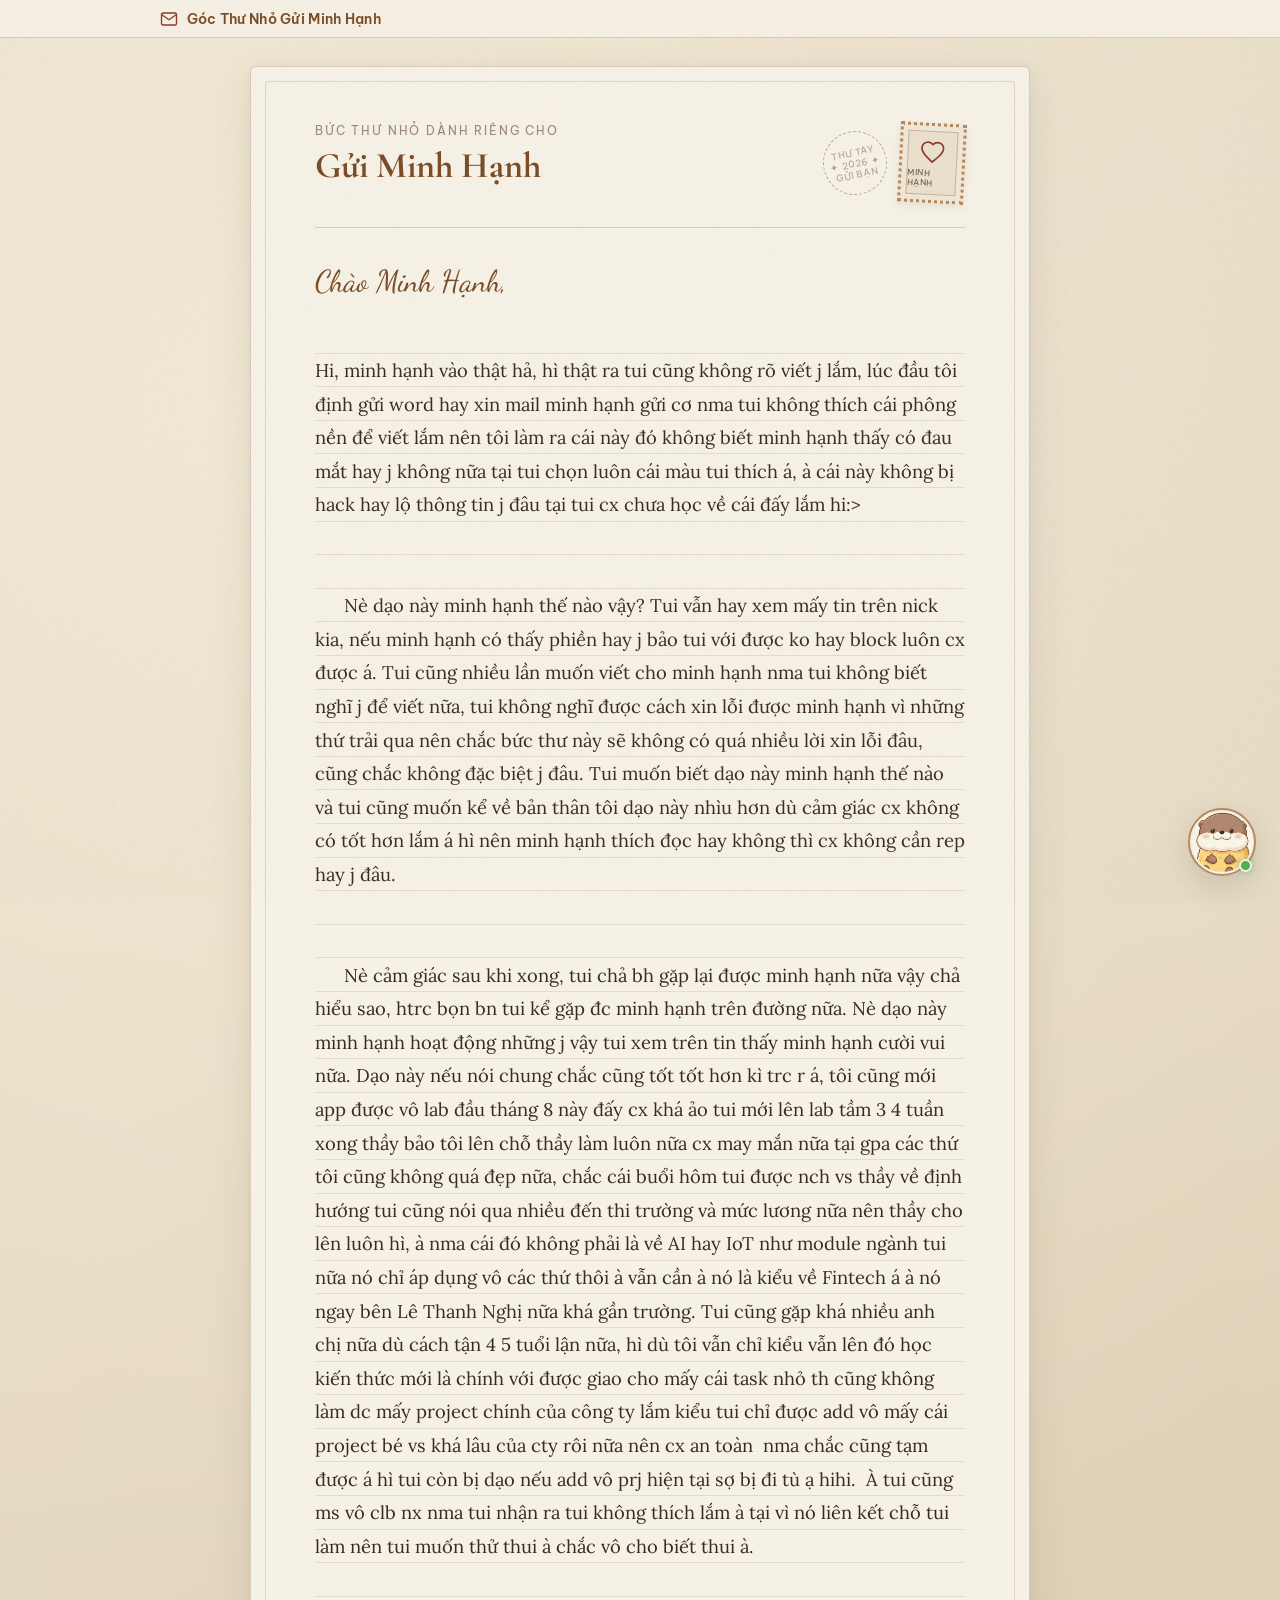
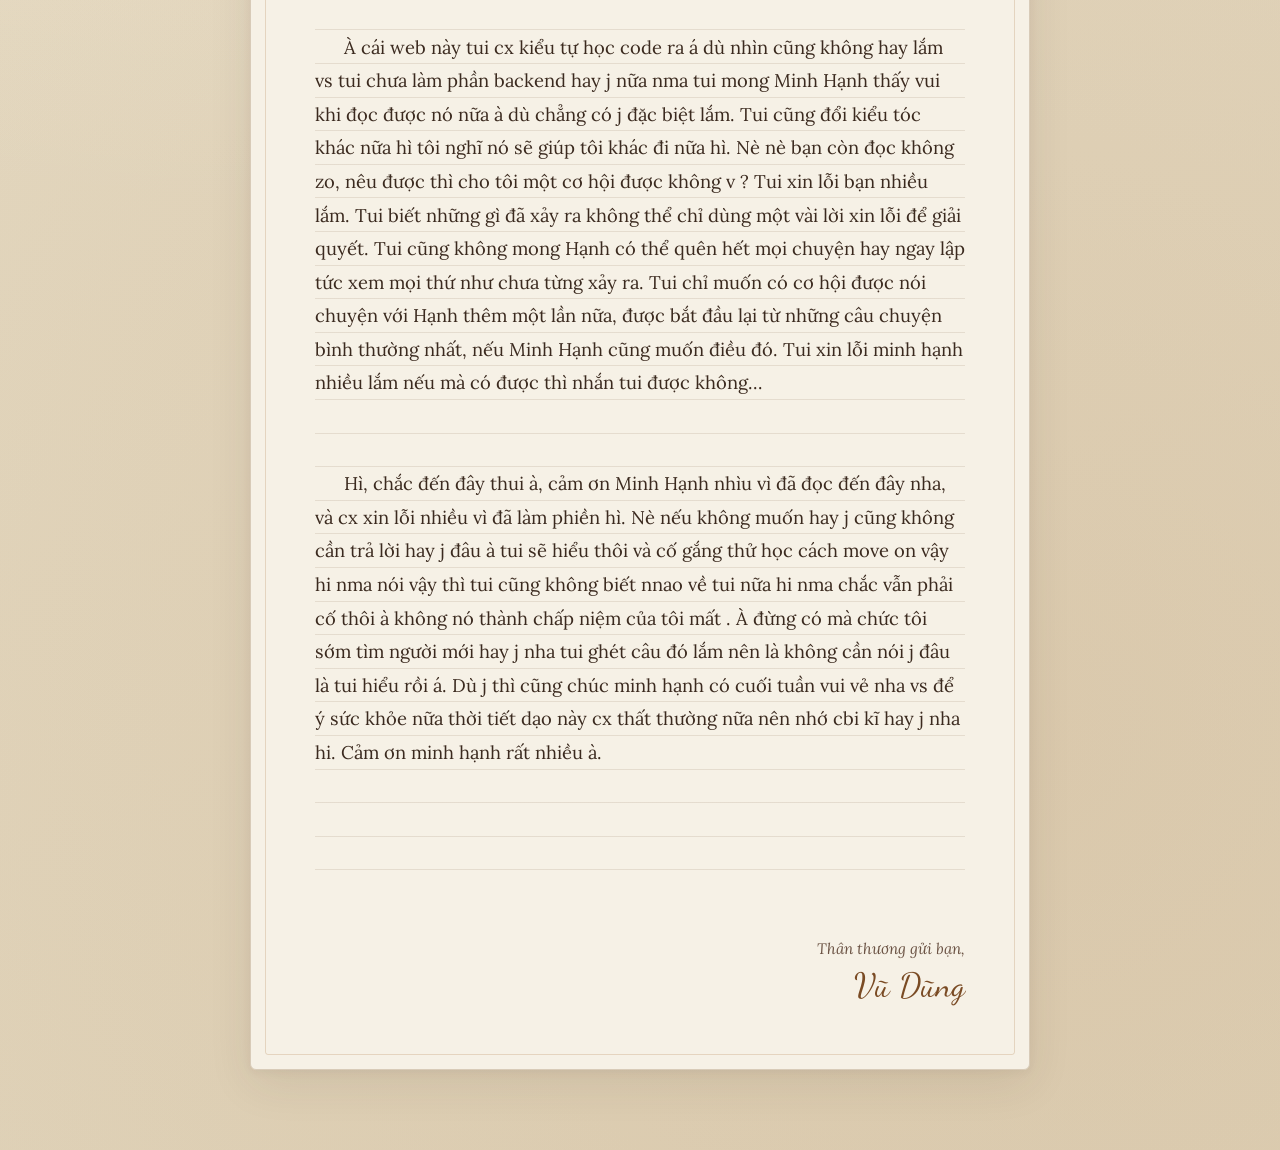
<file: index.html>
<!DOCTYPE html>
<html lang="vi">
<head>
  <meta charset="UTF-8" />
  <meta name="viewport" content="width=device-width, initial-scale=1.0" />
  <title>Thư Gửi Minh Hạnh</title>

  <!-- Google Fonts hỗ trợ đầy đủ Tiếng Việt, tối ưu cho việc đọc thư và sách -->
  <link rel="preconnect" href="https://fonts.googleapis.com">
  <link rel="preconnect" href="https://fonts.gstatic.com" crossorigin>
  <link href="https://fonts.googleapis.com/css2?family=Be+Vietnam+Pro:ital,wght@0,400;0,500;0,600;1,400&family=Cormorant+Garamond:ital,wght@0,600;0,700;1,600&family=Dancing+Script:wght@600;700&family=Lora:ital,wght@0,400;0,500;0,600;1,400&family=Merriweather:ital,wght@0,300;0,400;1,300&family=Patrick+Hand&display=swap" rel="stylesheet">

  <link rel="stylesheet" href="styles.css" />
  <style id="embeddedStyles">
/* ==========================================================================
   THƯ GỬI MINH HẠNH — Vintage Warm Sepia Reading & Letter Stationery Theme
   Bảng màu được nghiên cứu theo tiêu chuẩn Reading Mode (Kindle Sepia / Slowly)
   giúp mắt dễ chịu tối đa khi đọc và viết thư lâu.
   ========================================================================== */

:root {
  /* Warm Sepia & Cream Paper Palette (Chống mỏi mắt, dịu nhẹ) */
  --bg-ambient: #E8DEC8;          /* Nền ngoài: Vàng nâu nhạt ấm áp */
  --bg-ambient-grad: #DFD2B8;     /* Độ chuyển sắc viền ngoài */
  --paper-bg: #F6F1E6;            /* Nền trang giấy chính: Kem ngà ấm */
  --paper-card: #EFE7D6;          /* Nền thẻ phụ / khung hồi âm */
  --paper-elevated: #FAF7F0;      /* Bề mặt nổi nhẹ */
  --ink-primary: #3B2A1F;         /* Màu mực chính: Nâu đen cổ điển (dịu hơn đen thuần) */
  --ink-secondary: #6B5344;       /* Màu mực phụ: Nâu trầm ấm */
  --ink-muted: #9A8675;           /* Chữ chú thích / thời gian */
  --sepia-accent: #7A4B24;        /* Điểm nhấn tiêu đề: Nâu Sepia cổ điển */
  --sepia-gold: #B6895B;          /* Viền trang trí vàng đồng nhạt */
  --wax-seal: #8C3A2C;            /* Đỏ nâu con dấu sáp niêm phong */
  --wax-seal-hover: #732D21;
  --line-rule: rgba(138, 110, 83, 0.16); /* Dòng kẻ giấy viết thư */
  --border-soft: #D8CBB8;         /* Viền mảnh trang giấy */
  --shadow-paper: 0 14px 45px rgba(59, 42, 31, 0.09), 0 2px 10px rgba(59, 42, 31, 0.05);
  --shadow-float: 0 10px 30px rgba(59, 42, 31, 0.16);

  /* Typography */
  --font-body: 'Lora', Georgia, serif;
  --font-heading: 'Cormorant Garamond', 'Playfair Display', Georgia, serif;
  --font-ui: 'Be Vietnam Pro', -apple-system, BlinkMacSystemFont, sans-serif;
  --font-script: 'Dancing Script', cursive;

  --letter-font-size: 1.15rem;
  --letter-line-height: 2.1rem;
}

/* Chế độ Giấy Sepia Đậm (Cổ điển sâu lắng) */
body[data-theme="deep-sepia"] {
  --bg-ambient: #DEC9A8;
  --bg-ambient-grad: #D1B892;
  --paper-bg: #EFE2C9;
  --paper-card: #E5D4B5;
  --paper-elevated: #F5EAD6;
  --ink-primary: #332215;
  --ink-secondary: #5E432E;
  --ink-muted: #8C7057;
  --sepia-accent: #683B16;
  --border-soft: #CBB696;
  --line-rule: rgba(115, 84, 54, 0.18);
}

/* Chế độ Ban Đêm Ấm (Night Sepia - đọc buổi tối tắt đèn) */
body[data-theme="night-warm"] {
  --bg-ambient: #18120E;
  --bg-ambient-grad: #120D0A;
  --paper-bg: #231B15;
  --paper-card: #2C221B;
  --paper-elevated: #332820;
  --ink-primary: #E2D4C0;
  --ink-secondary: #B8A58E;
  --ink-muted: #85735F;
  --sepia-accent: #D6A26F;
  --sepia-gold: #9E7348;
  --wax-seal: #B55343;
  --wax-seal-hover: #C96352;
  --border-soft: #3D3026;
  --line-rule: rgba(214, 162, 111, 0.12);
  --shadow-paper: 0 16px 50px rgba(0, 0, 0, 0.45);
  --shadow-float: 0 12px 32px rgba(0, 0, 0, 0.55);
}

/* Tuỳ chọn Font chữ cho bức thư */
body[data-font="lora"] {
  --font-body: 'Lora', Georgia, serif;
}
body[data-font="merriweather"] {
  --font-body: 'Merriweather', Georgia, serif;
}
body[data-font="bevietnam"] {
  --font-body: 'Be Vietnam Pro', sans-serif;
}
body[data-font="handwriting"] {
  --font-body: 'Patrick Hand', cursive;
  --letter-font-size: 1.32rem;
}

* {
  box-sizing: border-box;
  margin: 0;
  padding: 0;
}

html {
  scroll-behavior: smooth;
}

body {
  background-color: var(--bg-ambient);
  background-image:
    radial-gradient(circle at 20% 15%, rgba(255, 248, 231, 0.45) 0%, transparent 55%),
    radial-gradient(circle at 80% 85%, rgba(182, 137, 91, 0.15) 0%, transparent 60%),
    linear-gradient(160deg, var(--bg-ambient) 0%, var(--bg-ambient-grad) 100%);
  color: var(--ink-primary);
  font-family: var(--font-body);
  min-height: 100vh;
  transition: background-color 0.4s ease, color 0.4s ease;
  overflow-x: hidden;
  position: relative;
}

/* Lớp vân giấy mịn (Paper Grain Texture) giúp dịu mắt như giấy thật */
.paper-grain-overlay {
  position: fixed;
  inset: 0;
  pointer-events: none;
  z-index: 999;
  opacity: 0.035;
  background-image: url("data:image/svg+xml,%3Csvg viewBox='0 0 200 200' xmlns='http://www.w3.org/2000/svg'%3E%3Cfilter id='noiseFilter'%3E%3CfeTurbulence type='fractalNoise' baseFrequency='0.8' numOctaves='3' stitchTiles='stitch'/%3E%3C/filter%3E%3Crect width='100%25' height='100%25' filter='url(%23noiseFilter)'/%3E%3C/svg%3E");
}

/* ==========================================================================
   THANH CÔNG CỤ ĐỌC & VIẾT THƯ (Reading & Writing Comfort Bar)
   ========================================================================== */
.top-comfort-bar {
  position: sticky;
  top: 0;
  z-index: 100;
  background: rgba(246, 241, 230, 0.88);
  backdrop-filter: blur(12px);
  -webkit-backdrop-filter: blur(12px);
  border-bottom: 1px solid var(--border-soft);
  padding: 0.6rem 1.25rem;
  font-family: var(--font-ui);
  transition: all 0.3s ease;
}

body[data-theme="night-warm"] .top-comfort-bar {
  background: rgba(35, 27, 21, 0.88);
}

.comfort-bar-inner {
  max-width: 960px;
  margin: 0 auto;
  display: flex;
  align-items: center;
  justify-content: space-between;
  flex-wrap: wrap;
  gap: 0.75rem;
}

.brand-badge {
  display: flex;
  align-items: center;
  gap: 0.55rem;
  font-size: 0.88rem;
  font-weight: 600;
  color: var(--sepia-accent);
  letter-spacing: 0.02em;
}

.brand-badge svg {
  width: 18px;
  height: 18px;
  color: var(--wax-seal);
}

.comfort-controls {
  display: flex;
  align-items: center;
  flex-wrap: wrap;
  gap: 0.5rem;
}

.control-group {
  display: inline-flex;
  align-items: center;
  background: var(--paper-card);
  border: 1px solid var(--border-soft);
  border-radius: 999px;
  padding: 0.2rem 0.35rem;
  gap: 0.2rem;
}

.control-btn {
  background: transparent;
  border: none;
  color: var(--ink-secondary);
  font-family: var(--font-ui);
  font-size: 0.78rem;
  font-weight: 500;
  padding: 0.3rem 0.65rem;
  border-radius: 999px;
  cursor: pointer;
  transition: all 0.2s ease;
  display: inline-flex;
  align-items: center;
  gap: 0.3rem;
}

.control-btn:hover {
  color: var(--ink-primary);
  background: rgba(122, 75, 36, 0.08);
}

.control-btn.active {
  background: var(--sepia-accent);
  color: #FAF7F0;
  box-shadow: 0 2px 6px rgba(122, 75, 36, 0.25);
}

.theme-dot {
  width: 14px;
  height: 14px;
  border-radius: 50%;
  border: 1.5px solid rgba(59, 42, 31, 0.3);
  display: inline-block;
}
.theme-dot.cream { background: #F6F1E6; }
.theme-dot.sepia { background: #E5D1B0; }
.theme-dot.night { background: #261D16; border-color: #9E7348; }

.font-select {
  background: transparent;
  border: none;
  color: var(--ink-secondary);
  font-family: var(--font-ui);
  font-size: 0.78rem;
  font-weight: 500;
  padding: 0.25rem 0.5rem;
  cursor: pointer;
  outline: none;
}

body[data-theme="night-warm"] .font-select option {
  background: #231B15;
  color: #E2D4C0;
}

/* Thanh công cụ dành cho người viết thư (Writer Toolbar) */
.writer-action-bar {
  max-width: 820px;
  margin: 1.25rem auto 0;
  padding: 0 1.25rem;
  font-family: var(--font-ui);
}

.writer-banner {
  background: var(--paper-elevated);
  border: 1px dashed var(--sepia-gold);
  border-radius: 14px;
  padding: 0.85rem 1.15rem;
  display: flex;
  align-items: center;
  justify-content: space-between;
  flex-wrap: wrap;
  gap: 0.75rem;
  box-shadow: 0 4px 15px rgba(59, 42, 31, 0.04);
}

.writer-status {
  display: flex;
  align-items: center;
  gap: 0.6rem;
  font-size: 0.84rem;
  color: var(--ink-secondary);
}

.status-pill {
  background: rgba(140, 58, 44, 0.12);
  color: var(--wax-seal);
  font-weight: 600;
  padding: 0.22rem 0.65rem;
  border-radius: 999px;
  font-size: 0.76rem;
}

.writer-buttons {
  display: flex;
  align-items: center;
  flex-wrap: wrap;
  gap: 0.5rem;
}

.btn-action {
  font-family: var(--font-ui);
  font-size: 0.8rem;
  font-weight: 500;
  padding: 0.45rem 0.9rem;
  border-radius: 8px;
  border: 1px solid var(--border-soft);
  background: var(--paper-bg);
  color: var(--ink-primary);
  cursor: pointer;
  display: inline-flex;
  align-items: center;
  gap: 0.4rem;
  transition: all 0.2s ease;
}

.btn-action:hover {
  border-color: var(--sepia-gold);
  background: var(--paper-card);
  transform: translateY(-1px);
}

.btn-action.primary {
  background: var(--wax-seal);
  color: #FAF7F0;
  border-color: var(--wax-seal);
}

.btn-action.primary:hover {
  background: var(--wax-seal-hover);
}

/* Chế độ chỉ đọc (Khi khóa thư hoặc xuất cho Minh Hạnh) */
body.read-only-mode .writer-only {
  display: none !important;
}

/* ==========================================================================
   KHUNG TRANG GIẤY VIẾT THƯ CHÍNH (Main Letter Stationery Container)
   ========================================================================== */
.main-wrapper {
  max-width: 820px;
  margin: 1.75rem auto 5rem;
  padding: 0 1.25rem;
}

.letter-stationery {
  background-color: var(--paper-bg);
  border: 1px solid var(--border-soft);
  border-radius: 6px;
  box-shadow: var(--shadow-paper);
  padding: 3.5rem 4rem 4rem;
  position: relative;
  transition: background-color 0.4s ease, border-color 0.4s ease, box-shadow 0.4s ease;
}

/* Viền đôi cổ điển bên trong trang thư */
.letter-stationery::before {
  content: "";
  position: absolute;
  inset: 14px;
  border: 1px solid rgba(182, 137, 91, 0.28);
  pointer-events: none;
  border-radius: 3px;
}

/* Con dấu bưu điện & Hoa khô trang trí góc thư */
.postal-header {
  display: flex;
  justify-content: space-between;
  align-items: flex-start;
  margin-bottom: 2.2rem;
  padding-bottom: 1.5rem;
  border-bottom: 1px solid var(--border-soft);
  position: relative;
}

.recipient-badge {
  display: flex;
  flex-direction: column;
  gap: 0.35rem;
}

.postal-label {
  font-family: var(--font-ui);
  font-size: 0.72rem;
  text-transform: uppercase;
  letter-spacing: 0.16em;
  color: var(--ink-muted);
}

.letter-main-title {
  font-family: var(--font-heading);
  font-size: 2.25rem;
  font-weight: 700;
  color: var(--sepia-accent);
  line-height: 1.2;
  outline: none;
}

.letter-date-place {
  font-family: var(--font-body);
  font-style: italic;
  font-size: 0.92rem;
  color: var(--ink-secondary);
  margin-top: 0.25rem;
  outline: none;
}

/* Tem thư cổ điển góc phải */
.vintage-stamp-box {
  display: flex;
  align-items: center;
  gap: 0.75rem;
  user-select: none;
}

.postmark-circle {
  width: 64px;
  height: 64px;
  border: 1.5px dashed var(--ink-muted);
  border-radius: 50%;
  display: flex;
  flex-direction: column;
  align-items: center;
  justify-content: center;
  font-family: var(--font-ui);
  font-size: 0.58rem;
  color: var(--ink-muted);
  text-transform: uppercase;
  letter-spacing: 0.08em;
  transform: rotate(-12deg);
  opacity: 0.75;
}

.stamp-frame {
  width: 66px;
  height: 80px;
  background: var(--paper-card);
  border: 3px dotted var(--sepia-gold);
  padding: 5px;
  display: flex;
  flex-direction: column;
  align-items: center;
  justify-content: center;
  box-shadow: 0 3px 8px rgba(59, 42, 31, 0.08);
  transform: rotate(3deg);
}

.stamp-inner {
  width: 100%;
  height: 100%;
  border: 1px solid rgba(122, 75, 36, 0.3);
  display: flex;
  flex-direction: column;
  align-items: center;
  justify-content: center;
  background: rgba(182, 137, 91, 0.08);
  color: var(--wax-seal);
}

.stamp-inner span {
  font-family: var(--font-ui);
  font-size: 0.52rem;
  letter-spacing: 0.06em;
  margin-top: 3px;
  color: var(--ink-secondary);
}

/* Lời chào đầu thư */
.letter-salutation {
  font-family: var(--font-script);
  font-size: 1.9rem;
  color: var(--sepia-accent);
  margin-bottom: 1.25rem;
  outline: none;
}

/* Phần thân bức thư (Có dòng kẻ trang giấy viết thư tùy chọn) */
.letter-body-container {
  position: relative;
  min-height: 340px;
}

.letter-body-container.lined-paper {
  background-image: repeating-linear-gradient(
    to bottom,
    transparent 0px,
    transparent calc(var(--letter-line-height) - 1px),
    var(--line-rule) calc(var(--letter-line-height) - 1px),
    var(--line-rule) var(--letter-line-height)
  );
  background-attachment: local;
}

.letter-content {
  font-family: var(--font-body);
  font-size: var(--letter-font-size);
  line-height: var(--letter-line-height);
  color: var(--ink-primary);
  outline: none;
  white-space: pre-wrap;
  word-break: break-word;
}

.letter-content p {
  margin-bottom: var(--letter-line-height);
  text-indent: 1.8rem;
}

.letter-content p:first-child {
  text-indent: 0;
}

/* Hiệu ứng khi đang ở chế độ chỉnh sửa thư */
body:not(.read-only-mode) [contenteditable="true"] {
  border-radius: 6px;
  transition: background-color 0.2s ease, box-shadow 0.2s ease;
}

body:not(.read-only-mode) [contenteditable="true"]:hover {
  background-color: rgba(182, 137, 91, 0.06);
}

body:not(.read-only-mode) [contenteditable="true"]:focus {
  background-color: rgba(182, 137, 91, 0.09);
  box-shadow: 0 0 0 2px rgba(182, 137, 91, 0.28);
}

/* Chữ ký & Con dấu sáp cuối thư */
.letter-footer {
  margin-top: 2.8rem;
  padding-top: 1.5rem;
  display: flex;
  justify-content: space-between;
  align-items: flex-end;
  flex-wrap: wrap;
  gap: 1.5rem;
}

.letter-postscript {
  max-width: 60%;
  font-size: 0.95rem;
  font-style: italic;
  color: var(--ink-secondary);
  line-height: 1.65;
  outline: none;
}

.letter-signature-block {
  text-align: right;
  margin-left: auto;
}

.signature-closing {
  font-size: 0.95rem;
  font-style: italic;
  color: var(--ink-secondary);
  margin-bottom: 0.4rem;
  outline: none;
}

.signature-name {
  font-family: var(--font-script);
  font-size: 2.1rem;
  color: var(--sepia-accent);
  outline: none;
}

/* Con dấu sáp trang trí giữa trang thư và phần hồi âm */
.wax-seal-divider {
  display: flex;
  align-items: center;
  justify-content: center;
  margin: 3rem 0 2.5rem;
  gap: 1.2rem;
}

.divider-line {
  flex: 1;
  height: 1px;
  background: linear-gradient(90deg, transparent, var(--sepia-gold), transparent);
}

.wax-seal-emblem {
  width: 54px;
  height: 54px;
  border-radius: 50%;
  background: radial-gradient(circle at 35% 30%, #A84A39, var(--wax-seal) 65%, #5C2218 100%);
  box-shadow:
    0 4px 12px rgba(140, 58, 44, 0.35),
    inset 0 2px 4px rgba(255, 210, 195, 0.35),
    inset 0 -3px 6px rgba(45, 14, 9, 0.5);
  display: flex;
  align-items: center;
  justify-content: center;
  color: #F6E6D9;
  border: 2px solid rgba(168, 74, 57, 0.6);
  transform: rotate(-5deg);
}

/* ==========================================================================
   PHẦN HỒI ÂM: "Nếu muốn nói gì với mình thì nói vô đây nha"
   Con trỏ gõ đến đâu -> Avatar của Bot hiện ra và đi theo đến đó!
   ========================================================================== */
.reply-section {
  background-color: var(--paper-bg);
  border: 1px solid var(--border-soft);
  border-radius: 8px;
  padding: 2.5rem 3rem;
  box-shadow: var(--shadow-paper);
  position: relative;
}

.reply-header {
  display: flex;
  align-items: center;
  gap: 0.85rem;
  margin-bottom: 1.25rem;
}

.reply-header-icon {
  width: 48px;
  height: 48px;
  border-radius: 50%;
  background: var(--paper-card);
  border: 2px solid var(--sepia-gold);
  display: flex;
  align-items: center;
  justify-content: center;
  flex-shrink: 0;
  overflow: hidden;
  box-shadow: 0 3px 10px rgba(59, 42, 31, 0.12);
}

.bot-chibi-img {
  width: 100%;
  height: 100%;
  object-fit: cover;
  border-radius: 50%;
  display: block;
  user-select: none;
  -webkit-user-drag: none;
}

.reply-title {
  font-family: var(--font-heading);
  font-size: 1.65rem;
  font-weight: 700;
  color: var(--sepia-accent);
}

.reply-subtitle {
  font-family: var(--font-ui);
  font-size: 0.84rem;
  color: var(--ink-muted);
  margin-top: 0.15rem;
}

/* Khung bọc Textarea có Caret Tracker (Bot Avatar chạy theo con trỏ) */
.caret-tracker-wrapper {
  position: relative;
  margin-top: 1rem;
}

.reply-textarea {
  width: 100%;
  min-height: 170px;
  padding: 1.25rem 1.35rem;
  font-family: var(--font-body);
  font-size: 1.08rem;
  line-height: 1.85rem;
  color: var(--ink-primary);
  background-color: var(--paper-elevated);
  border: 1.5px solid var(--border-soft);
  border-radius: 10px;
  resize: vertical;
  outline: none;
  transition: border-color 0.25s ease, box-shadow 0.25s ease;
  background-image: repeating-linear-gradient(
    to bottom,
    transparent 0px,
    transparent calc(1.85rem - 1px),
    var(--line-rule) calc(1.85rem - 1px),
    var(--line-rule) 1.85rem
  );
  background-attachment: local;
  background-position: 0 1.25rem;
}

.reply-textarea::placeholder {
  color: var(--ink-muted);
  font-style: italic;
}

.reply-textarea:focus {
  border-color: var(--sepia-gold);
  box-shadow: 0 0 0 3px rgba(182, 137, 91, 0.18);
}

/* Mirror Div ẩn dùng để tính chính xác tọa độ (X, Y) của con trỏ đang gõ */
.textarea-caret-mirror {
  position: absolute;
  top: 0;
  left: 0;
  max-height: 100%;
  overflow: hidden;
  visibility: hidden;
  pointer-events: none;
  white-space: pre-wrap;
  word-wrap: break-word;
  overflow-wrap: break-word;
  padding: 1.25rem 1.35rem;
  font-family: var(--font-body);
  font-size: 1.08rem;
  line-height: 1.85rem;
  border: 1.5px solid transparent;
}

/* Avatar con Bot chạy theo con trỏ chữ (Caret-Following Bot Avatar) */
.caret-bot-avatar {
  position: absolute;
  top: 0;
  left: 0;
  width: 46px;
  height: 46px;
  pointer-events: none;
  z-index: 25;
  opacity: 0;
  transform: translate(6px, -36px) scale(0.75);
  transition:
    top 0.08s cubic-bezier(0.22, 1, 0.36, 1),
    left 0.08s cubic-bezier(0.22, 1, 0.36, 1),
    opacity 0.22s ease,
    transform 0.22s cubic-bezier(0.34, 1.56, 0.64, 1);
  filter: drop-shadow(0 5px 10px rgba(59, 42, 31, 0.24));
}

.caret-bot-avatar.active {
  opacity: 1;
  transform: translate(4px, -38px) scale(1);
}

.caret-bot-avatar.typing-pulse .caret-bot-inner {
  animation: caretBotBob 0.36s ease infinite alternate;
}

.caret-bot-inner {
  width: 100%;
  height: 100%;
  border-radius: 50%;
  background: var(--paper-bg);
  border: 2.5px solid var(--sepia-gold);
  display: flex;
  align-items: center;
  justify-content: center;
  position: relative;
}

/* Đuôi trỏ nhỏ dưới avatar chỉ vào đúng vị trí con trỏ đang gõ */
.caret-bot-inner::after {
  content: "";
  position: absolute;
  bottom: -6px;
  left: 6px;
  width: 8px;
  height: 8px;
  background: var(--paper-bg);
  border-right: 2px solid var(--sepia-gold);
  border-bottom: 2px solid var(--sepia-gold);
  transform: rotate(45deg);
}

.caret-bot-status-dot {
  position: absolute;
  top: -2px;
  right: -2px;
  width: 10px;
  height: 10px;
  border-radius: 50%;
  background: #D96B52;
  border: 1.5px solid var(--paper-bg);
}

@keyframes caretBotBob {
  0% { transform: translateY(0px) rotate(-3deg); }
  100% { transform: translateY(-4px) rotate(4deg); }
}

/* Thông tin phụ & nút gửi email */
.reply-meta-row {
  display: flex;
  align-items: center;
  justify-content: space-between;
  flex-wrap: wrap;
  gap: 1rem;
  margin-top: 1.15rem;
  font-family: var(--font-ui);
}

.sender-name-input {
  padding: 0.6rem 0.95rem;
  border-radius: 8px;
  border: 1px solid var(--border-soft);
  background: var(--paper-elevated);
  color: var(--ink-primary);
  font-family: var(--font-ui);
  font-size: 0.86rem;
  outline: none;
  min-width: 240px;
  transition: border-color 0.2s ease;
}

.sender-name-input:focus {
  border-color: var(--sepia-gold);
}

.reply-submit-group {
  display: flex;
  align-items: center;
  flex-wrap: wrap;
  gap: 0.65rem;
}

.btn-send-email {
  background: var(--wax-seal);
  color: #FAF7F0;
  border: none;
  padding: 0.72rem 1.45rem;
  border-radius: 999px;
  font-family: var(--font-ui);
  font-size: 0.9rem;
  font-weight: 600;
  cursor: pointer;
  display: inline-flex;
  align-items: center;
  gap: 0.5rem;
  box-shadow: 0 4px 14px rgba(140, 58, 44, 0.28);
  transition: all 0.25s ease;
}

.btn-send-email:hover:not(:disabled) {
  background: var(--wax-seal-hover);
  transform: translateY(-1px);
  box-shadow: 0 6px 18px rgba(140, 58, 44, 0.36);
}

.btn-send-email:disabled {
  opacity: 0.65;
  cursor: wait;
}

.btn-mailto-fallback {
  background: transparent;
  color: var(--ink-secondary);
  border: 1px solid var(--border-soft);
  padding: 0.68rem 1.1rem;
  border-radius: 999px;
  font-family: var(--font-ui);
  font-size: 0.82rem;
  font-weight: 500;
  cursor: pointer;
  display: inline-flex;
  align-items: center;
  gap: 0.4rem;
  transition: all 0.2s ease;
  text-decoration: none;
}

.btn-mailto-fallback:hover {
  background: var(--paper-card);
  color: var(--ink-primary);
  border-color: var(--sepia-gold);
}

.email-feedback-box {
  margin-top: 1rem;
  padding: 0.85rem 1.1rem;
  border-radius: 8px;
  font-family: var(--font-ui);
  font-size: 0.86rem;
  line-height: 1.5;
  display: none;
}

.email-feedback-box.success {
  display: block;
  background: rgba(74, 124, 89, 0.12);
  border: 1px solid rgba(74, 124, 89, 0.35);
  color: #2E5A3B;
}

body[data-theme="night-warm"] .email-feedback-box.success {
  color: #98D4A9;
}

.email-feedback-box.info {
  display: block;
  background: rgba(182, 137, 91, 0.15);
  border: 1px solid var(--sepia-gold);
  color: var(--ink-primary);
}

/* ==========================================================================
   CON BOT ĐỒNG HÀNH GÓC TRANG WEB (Companion Message Bot)
   - 2 phút đầu vào web: Im lặng (không hiện tin nhắn)
   - Sau 2 phút: Random 1 trong 4 câu, hiện 30s -> ẩn 15s -> lặp lại
   ========================================================================== */
.companion-bot-widget {
  position: fixed;
  bottom: 24px;
  right: 24px;
  z-index: 200;
  display: flex;
  flex-direction: column;
  align-items: flex-end;
  gap: 10px;
  pointer-events: none;
}

/* Bong bóng tin nhắn của Bot */
.bot-message-bubble {
  pointer-events: auto;
  max-width: 290px;
  background: var(--paper-elevated);
  border: 1.5px solid var(--sepia-gold);
  border-radius: 18px 18px 4px 18px;
  padding: 0.9rem 1.1rem 1rem;
  box-shadow: var(--shadow-float);
  font-family: var(--font-ui);
  color: var(--ink-primary);
  position: relative;
  opacity: 0;
  visibility: hidden;
  transform: translateY(14px) scale(0.92);
  transform-origin: bottom right;
  transition:
    opacity 0.45s cubic-bezier(0.22, 1, 0.36, 1),
    transform 0.45s cubic-bezier(0.34, 1.56, 0.64, 1),
    visibility 0.45s;
}

.bot-message-bubble.visible {
  opacity: 1;
  visibility: visible;
  transform: translateY(0) scale(1);
}

.bot-bubble-header {
  display: flex;
  align-items: center;
  justify-content: space-between;
  gap: 0.5rem;
  margin-bottom: 0.35rem;
}

.bot-sender-tag {
  font-size: 0.7rem;
  font-weight: 600;
  color: var(--sepia-accent);
  display: inline-flex;
  align-items: center;
  gap: 0.3rem;
}

.bot-sender-dot {
  width: 6px;
  height: 6px;
  border-radius: 50%;
  background: #5B8C5A;
  display: inline-block;
}

.bot-message-text {
  font-family: var(--font-body);
  font-size: 0.98rem;
  line-height: 1.5;
  color: var(--ink-primary);
  font-weight: 500;
}

/* Thanh thời gian mảnh 30s dưới đáy tin nhắn */
.bot-timer-bar {
  position: absolute;
  bottom: 0;
  left: 12px;
  right: 4px;
  height: 2.5px;
  background: rgba(182, 137, 91, 0.18);
  border-radius: 2px;
  overflow: hidden;
}

.bot-timer-fill {
  height: 100%;
  width: 100%;
  background: var(--sepia-gold);
  transform-origin: left center;
}

.bot-message-bubble.visible .bot-timer-fill {
  animation: botCountdown30s 30s linear forwards;
}

@keyframes botCountdown30s {
  from { transform: scaleX(1); }
  to { transform: scaleX(0); }
}

/* Nút Avatar tròn của Bot ở góc phải dưới */
.bot-avatar-dock {
  pointer-events: auto;
  cursor: pointer;
  width: 68px;
  height: 68px;
  padding: 2px;
  border-radius: 50%;
  background: var(--paper-bg);
  border: 2.5px solid var(--sepia-gold);
  box-shadow: var(--shadow-float);
  display: flex;
  align-items: center;
  justify-content: center;
  position: relative;
  transition: transform 0.3s ease, border-color 0.3s ease;
}

.bot-avatar-dock:hover {
  transform: scale(1.05);
}

.bot-avatar-dock.speaking {
  border-color: var(--wax-seal);
  animation: botGentleFloat 2.8s ease-in-out infinite;
}

@keyframes botGentleFloat {
  0%, 100% { transform: translateY(0); }
  50% { transform: translateY(-5px); }
}

/* Chấm trạng thái trên Avatar Bot (luôn xanh hoạt động) */
.bot-presence-badge {
  position: absolute;
  bottom: 2px;
  right: 2px;
  width: 13px;
  height: 13px;
  border-radius: 50%;
  background: #4CAF50;
  border: 2px solid var(--paper-bg);
  box-shadow: 0 0 6px rgba(76, 175, 80, 0.6);
  transition: background-color 0.3s ease;
}

.bot-avatar-dock.speaking .bot-presence-badge {
  background: #4CAF50;
}

/* ==========================================================================
   BẢNG QUẢN LÝ & VIẾT THƯ TRÊN LINK DÀNH CHO VŨ DŨNG (Ẩn mặc định với Minh Hạnh)
   Mở bằng link ?viet=1 hoặc ?hopthu=1 hoặc bấm 3 lần vào con tem góc phải thư
   ========================================================================== */
.author-admin-panel {
  max-width: 820px;
  margin: 1.25rem auto 0;
  padding: 0 1.25rem;
  font-family: var(--font-ui);
  display: none;
}

body:not(.read-only-mode) .author-admin-panel,
body.show-admin-panel .author-admin-panel {
  display: block;
}

.author-card {
  background: var(--paper-elevated);
  border: 1.5px dashed var(--sepia-gold);
  border-radius: 14px;
  padding: 1.15rem 1.35rem;
  box-shadow: 0 6px 20px rgba(59, 42, 31, 0.07);
}

.author-card-header {
  display: flex;
  align-items: center;
  justify-content: space-between;
  flex-wrap: wrap;
  gap: 0.75rem;
  margin-bottom: 0.85rem;
}

.author-card-title {
  display: flex;
  align-items: center;
  gap: 0.55rem;
  font-size: 0.92rem;
  font-weight: 600;
  color: var(--sepia-accent);
}

.author-help-text {
  font-size: 0.82rem;
  color: var(--ink-secondary);
  line-height: 1.55;
  margin-bottom: 0.9rem;
}

.author-actions-row {
  display: flex;
  align-items: center;
  flex-wrap: wrap;
  gap: 0.55rem;
}

.author-toast {
  margin-top: 0.75rem;
  padding: 0.65rem 0.95rem;
  border-radius: 8px;
  font-size: 0.82rem;
  background: rgba(74, 124, 89, 0.14);
  border: 1px solid rgba(74, 124, 89, 0.35);
  color: #2E5A3B;
  display: none;
}

.author-inbox-box {
  margin-top: 1rem;
  padding-top: 0.9rem;
  border-top: 1px solid var(--border-soft);
}

.author-inbox-header {
  display: flex;
  align-items: center;
  justify-content: space-between;
  flex-wrap: wrap;
  gap: 0.5rem;
  margin-bottom: 0.6rem;
}

.author-inbox-title {
  font-size: 0.85rem;
  font-weight: 600;
  color: var(--ink-primary);
}

.author-inbox-list {
  display: flex;
  flex-direction: column;
  gap: 0.55rem;
  max-height: 260px;
  overflow-y: auto;
}

.inbox-msg-item {
  background: var(--paper-bg);
  border: 1px solid var(--border-soft);
  border-radius: 8px;
  padding: 0.65rem 0.9rem;
  font-size: 0.84rem;
}

.inbox-msg-meta {
  font-size: 0.74rem;
  color: var(--ink-muted);
  margin-bottom: 0.25rem;
  display: flex;
  justify-content: space-between;
}

.inbox-msg-body {
  color: var(--ink-primary);
  white-space: pre-wrap;
  word-break: break-word;
  font-family: var(--font-body);
  font-size: 0.95rem;
}

/* ==========================================================================
   RESPONSIVE CHO ĐIỆN THOẠI & TABLET
   ========================================================================== */
@media (max-width: 768px) {
  .letter-stationery {
    padding: 2.2rem 1.5rem 2.5rem;
  }

  .letter-stationery::before {
    inset: 8px;
  }

  .postal-header {
    flex-direction: column-reverse;
    gap: 1rem;
  }

  .vintage-stamp-box {
    align-self: flex-end;
  }

  .letter-main-title {
    font-size: 1.75rem;
  }

  .letter-postscript {
    max-width: 100%;
  }

  .reply-section {
    padding: 1.75rem 1.35rem;
  }

  .companion-bot-widget {
    bottom: 16px;
    right: 16px;
  }

  .bot-message-bubble {
    max-width: 250px;
  }
}

  </style>
</head>
<body data-theme="warm-cream" data-font="lora" class="read-only-mode">
  <!-- Lớp phủ vân giấy mịn tạo cảm giác trang giấy thật, chống chói mắt -->
  <div class="paper-grain-overlay" aria-hidden="true"></div>

  <!-- ========================================================================
       THANH TIÊU ĐỀ TRANG THƯ (Chỉ giữ lại tiêu đề Góc Thư Nhỏ Gửi Minh Hạnh)
       ======================================================================== -->
  <header class="top-comfort-bar">
    <div class="comfort-bar-inner">
      <div class="brand-badge">
        <svg viewBox="0 0 24 24" fill="none" stroke="currentColor" stroke-width="1.8" stroke-linecap="round" stroke-linejoin="round">
          <path d="M4 4h16c1.1 0 2 .9 2 2v12c0 1.1-.9 2-2 2H4c-1.1 0-2-.9-2-2V6c0-1.1.9-2 2-2z"></path>
          <polyline points="22,6 12,13 2,6"></polyline>
        </svg>
        <span>Góc Thư Nhỏ Gửi Minh Hạnh</span>
      </div>
    </div>
  </header>

  <!-- ========================================================================
       TRANG GIẤY ĐỌC THƯ CHÍNH (Đã khóa chỉnh sửa, cố định Kem ấm & Font Lora)
       ======================================================================== -->
  <main class="main-wrapper">
    <article class="letter-stationery" aria-label="Bức thư gửi Minh Hạnh">
      <!-- Đầu thư: Tiêu đề, Ngày tháng & Tem thư cổ điển -->
      <header class="postal-header">
        <div class="recipient-badge">
          <span class="postal-label">Bức thư nhỏ dành riêng cho</span>
          <h1 class="letter-main-title" id="letterTitle" contenteditable="false" spellcheck="false">
            Gửi Minh Hạnh
          </h1>
        </div>

        <div class="vintage-stamp-box" id="vintageStampBox" aria-hidden="true">
          <div class="postmark-circle">
            <span>THƯ TAY</span>
            <span>✦ 2026 ✦</span>
            <span>GỬI BẠN</span>
          </div>
          <div class="stamp-frame">
            <div class="stamp-inner">
              <svg width="26" height="26" viewBox="0 0 24 24" fill="none" stroke="currentColor" stroke-width="1.6" stroke-linecap="round" stroke-linejoin="round">
                <path d="M12 21.35l-1.45-1.32C5.4 15.36 2 12.28 2 8.5 2 5.42 4.42 3 7.5 3c1.74 0 3.41.81 4.5 2.09C13.09 3.81 14.76 3 16.5 3 19.58 3 22 5.42 22 8.5c0 3.78-3.4 6.86-8.55 11.54L12 21.35z"/>
              </svg>
              <span>MINH HẠNH</span>
            </div>
          </div>
        </div>
      </header>

      <!-- Lời chào mở đầu -->
      <div class="letter-salutation" id="letterSalutation" contenteditable="false" spellcheck="false">
        Chào Minh Hạnh,
      </div>

      <!-- Nội dung chính của bức thư -->
      <div class="letter-body-container lined-paper" id="letterBodyContainer">
        <div class="letter-content" id="letterBody" contenteditable="false" spellcheck="false">
<p>Hi, minh hạnh vào thật hả, hì thật ra tui cũng không rõ viết j lắm, lúc đầu tôi định gửi word hay xin mail minh hạnh gửi cơ nma tui không thích cái phông nền để viết lắm nên tôi làm ra cái này đó không biết minh hạnh thấy có đau mắt hay j không nữa tại tui chọn luôn cái màu tui thích á, à cái này không bị hack hay lộ thông tin j đâu tại tui cx chưa học về cái đấy lắm hi:&gt;</p>
<p>Nè dạo này minh hạnh thế nào vậy? Tui vẫn hay xem mấy tin trên nick kia, nếu minh hạnh có thấy phiền hay j bảo tui với được ko hay block luôn cx được á. Tui cũng nhiều lần muốn viết cho minh hạnh nma tui không biết nghĩ j để viết nữa, tui không nghĩ được cách xin lỗi được minh hạnh vì những thứ trải qua nên chắc bức thư này sẽ không có quá nhiều lời xin lỗi đâu, cũng chắc không đặc biệt j đâu. Tui muốn biết dạo này minh hạnh thế nào và tui cũng muốn kể về bản thân tôi dạo này nhìu hơn dù cảm giác cx không có tốt hơn lắm á hì nên minh hạnh thích đọc hay không thì cx không cần rep hay j đâu.</p>
<p>Nè cảm giác sau khi xong, tui chả bh gặp lại được minh hạnh nữa vậy chả hiểu sao, htrc bọn bn tui kể gặp đc minh hạnh trên đường nữa. Nè dạo này minh hạnh hoạt động những j vậy tui xem trên tin thấy minh hạnh cười vui nữa. Dạo này nếu nói chung chắc cũng tốt tốt hơn kì trc r á, tôi cũng mới app được vô lab đầu tháng 8 này đấy cx khá ảo tui mới lên lab tầm 3 4 tuần xong thầy bảo tôi lên chỗ thầy làm luôn nữa cx may mắn nữa tại gpa các thứ tôi cũng không quá đẹp nữa, chắc cái buổi hôm tui được nch vs thầy về định hướng tui cũng nói qua nhiều đến thi trường và mức lương nữa nên thầy cho lên luôn hì, à nma cái đó không phải là về AI hay IoT như module ngành tui nữa nó chỉ áp dụng vô các thứ thôi à vẫn cần à nó là kiểu về Fintech á à nó ngay bên Lê Thanh Nghị nữa khá gần trường. Tui cũng gặp khá nhiều anh chị nữa dù cách tận 4 5 tuổi lận nữa, hì dù tôi vẫn chỉ kiểu vẫn lên đó học kiến thức mới là chính với được giao cho mấy cái task nhỏ th cũng không làm dc mấy project chính của công ty lắm kiểu tui chỉ được add vô mấy cái project bé vs khá lâu của cty rôi nữa nên cx an toàn  nma chắc cũng tạm được á hì tui còn bị dạo nếu add vô prj hiện tại sợ bị đi tù ạ hihi.  À tui cũng ms vô clb nx nma tui nhận ra tui không thích lắm à tại vì nó liên kết chỗ tui làm nên tui muốn thử thui à chắc vô cho biết thui à.</p>
<p>À cái web này tui cx kiểu tự học code ra á dù nhìn cũng không hay lắm vs tui chưa làm phần backend hay j nữa nma tui mong Minh Hạnh thấy vui khi đọc được nó nữa à dù chẳng có j đặc biệt lắm. Tui cũng đổi kiểu tóc khác nữa hì tôi nghĩ nó sẽ giúp tôi khác đi nữa hì. Nè nè bạn còn đọc không zo, nêu được thì cho tôi một cơ hội được không v ? Tui xin lỗi bạn nhiều lắm. Tui biết những gì đã xảy ra không thể chỉ dùng một vài lời xin lỗi để giải quyết. Tui cũng không mong Hạnh có thể quên hết mọi chuyện hay ngay lập tức xem mọi thứ như chưa từng xảy ra. Tui chỉ muốn có cơ hội được nói chuyện với Hạnh thêm một lần nữa, được bắt đầu lại từ những câu chuyện bình thường nhất, nếu Minh Hạnh cũng muốn điều đó. Tui xin lỗi minh hạnh nhiều lắm nếu mà có được thì nhắn tui được không…</p>
<p>Hì, chắc đến đây thui à, cảm ơn Minh Hạnh nhìu vì đã đọc đến đây nha, và cx xin lỗi nhiều vì đã làm phiền hì. Nè nếu không muốn hay j cũng không cần trả lời hay j đâu à tui sẽ hiểu thôi và cố gắng thử học cách move on vậy hi nma nói vậy thì tui cũng không biết nnao về tui nữa hi nma chắc vẫn phải cố thôi à không nó thành chấp niệm của tôi mất . À đừng có mà chức tôi sớm tìm người mới hay j nha tui ghét câu đó lắm nên là không cần nói j đâu là tui hiểu rồi á. Dù j thì cũng chúc minh hạnh có cuối tuần vui vẻ nha vs để ý sức khỏe nữa thời tiết dạo này cx thất thường nữa nên nhớ cbi kĩ hay j nha hi. Cảm ơn minh hạnh rất nhiều à.</p>
        </div>
      </div>

      <!-- Cuối thư: Chữ ký -->
      <footer class="letter-footer">
        <div class="letter-signature-block">
          <div class="signature-closing" id="letterClosing" contenteditable="false" spellcheck="false">
            Thân thương gửi bạn,
          </div>
          <div class="signature-name" id="letterSignature" contenteditable="false" spellcheck="false">
            Vũ Dũng
          </div>
        </div>
      </footer>
    </article>
  </main>

  <!-- ========================================================================
       CON BOT TIN NHẮN Ở GÓC TRANG WEB (Companion Bot)
       - 2 phút đầu vào web: Im lặng hoàn toàn
       - Sau 2 phút: Random 1 trong 4 câu, hiện 30s -> ẩn 15s -> lặp lại
       ======================================================================== -->
  <aside class="companion-bot-widget" aria-live="polite">
    <!-- Bong bóng tin nhắn của Bot -->
    <div class="bot-message-bubble" id="botMessageBubble" role="status">
      <div class="bot-bubble-header">
        <span class="bot-sender-tag">
          <span class="bot-sender-dot"></span>
          Tin nhắn nhỏ gửi bạn
        </span>
      </div>
      <div class="bot-message-text" id="botMessageText">
        Cho tôi xin lỗi nhiều với
      </div>
      <div class="bot-timer-bar">
        <div class="bot-timer-fill" id="botTimerFill"></div>
      </div>
    </div>

    <!-- Avatar của Bot -->
    <div class="bot-avatar-dock" id="botAvatarDock">
      <img class="bot-chibi-img" src="[data-uri]" alt="Bot Chibi" />
      <span class="bot-presence-badge" id="botPresenceBadge"></span>
    </div>
  </aside>

  <script src="script.js"></script>
</body>
</html>
</file>
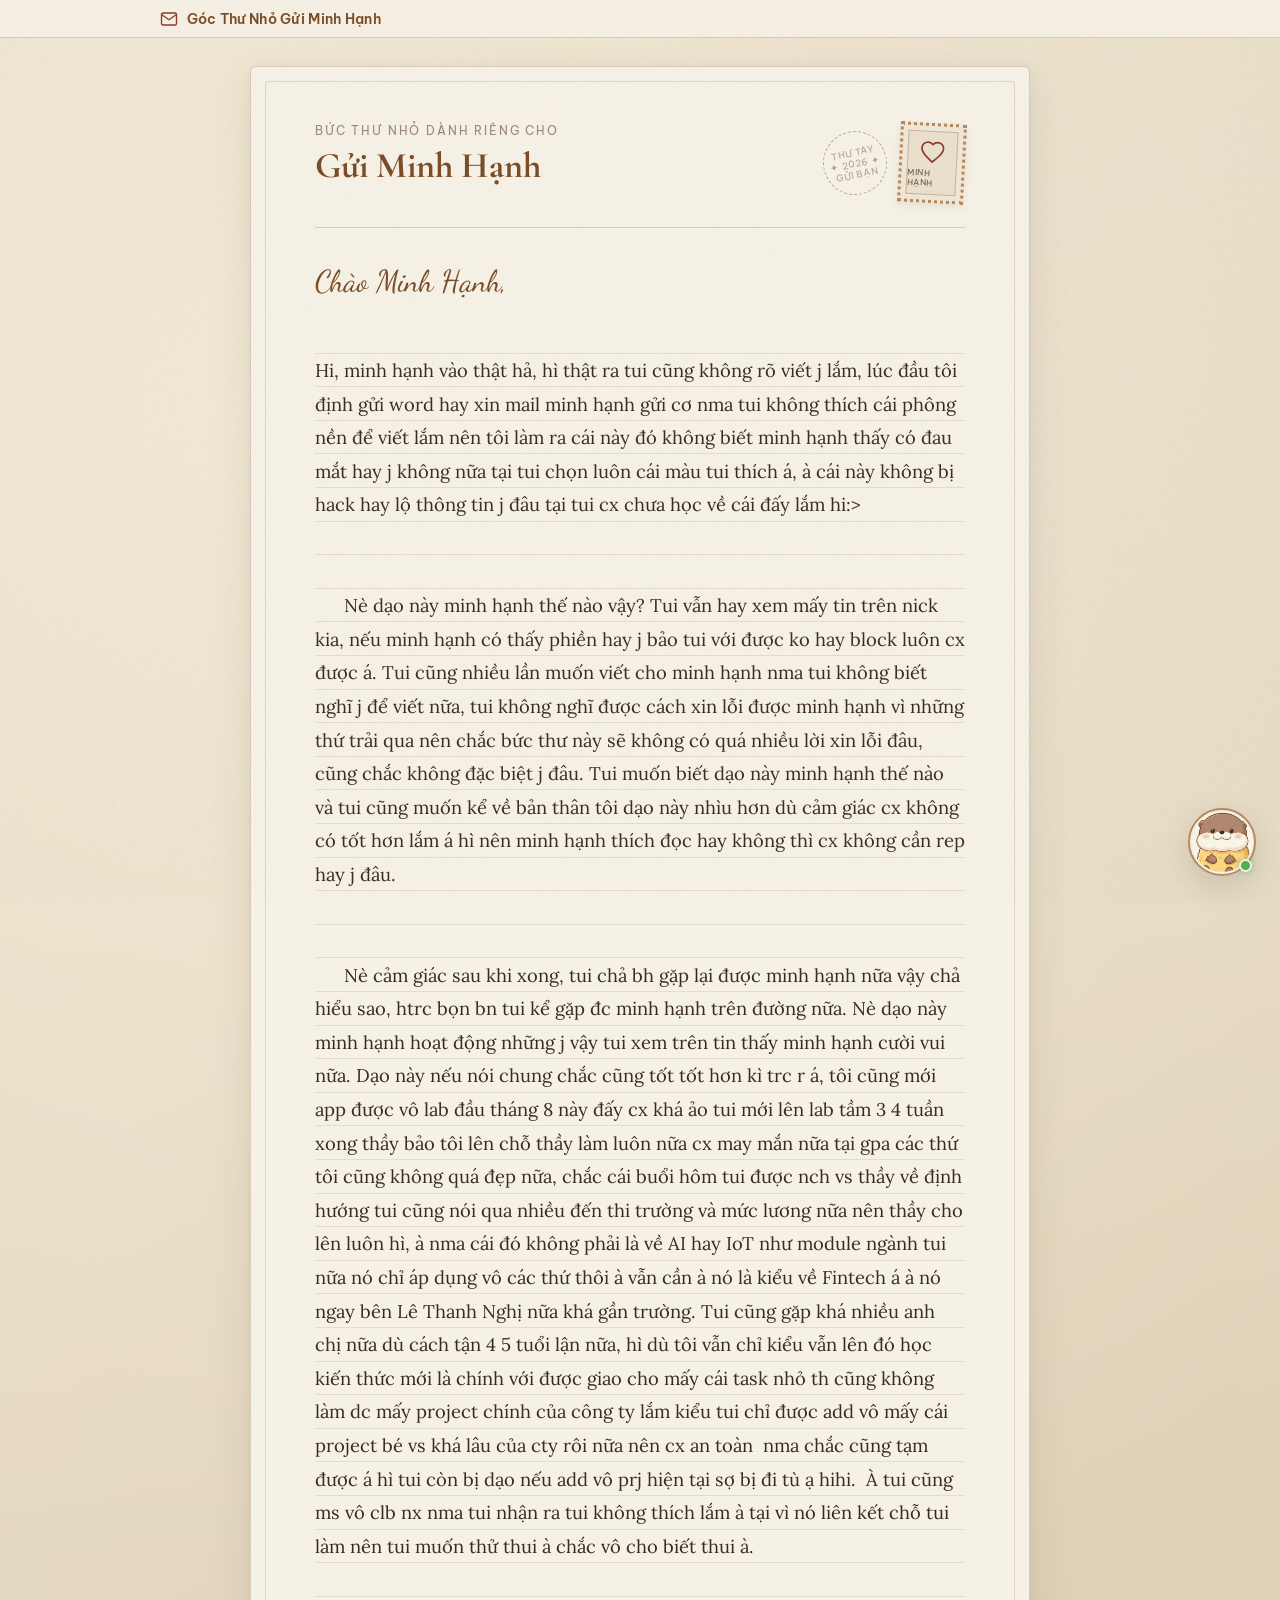
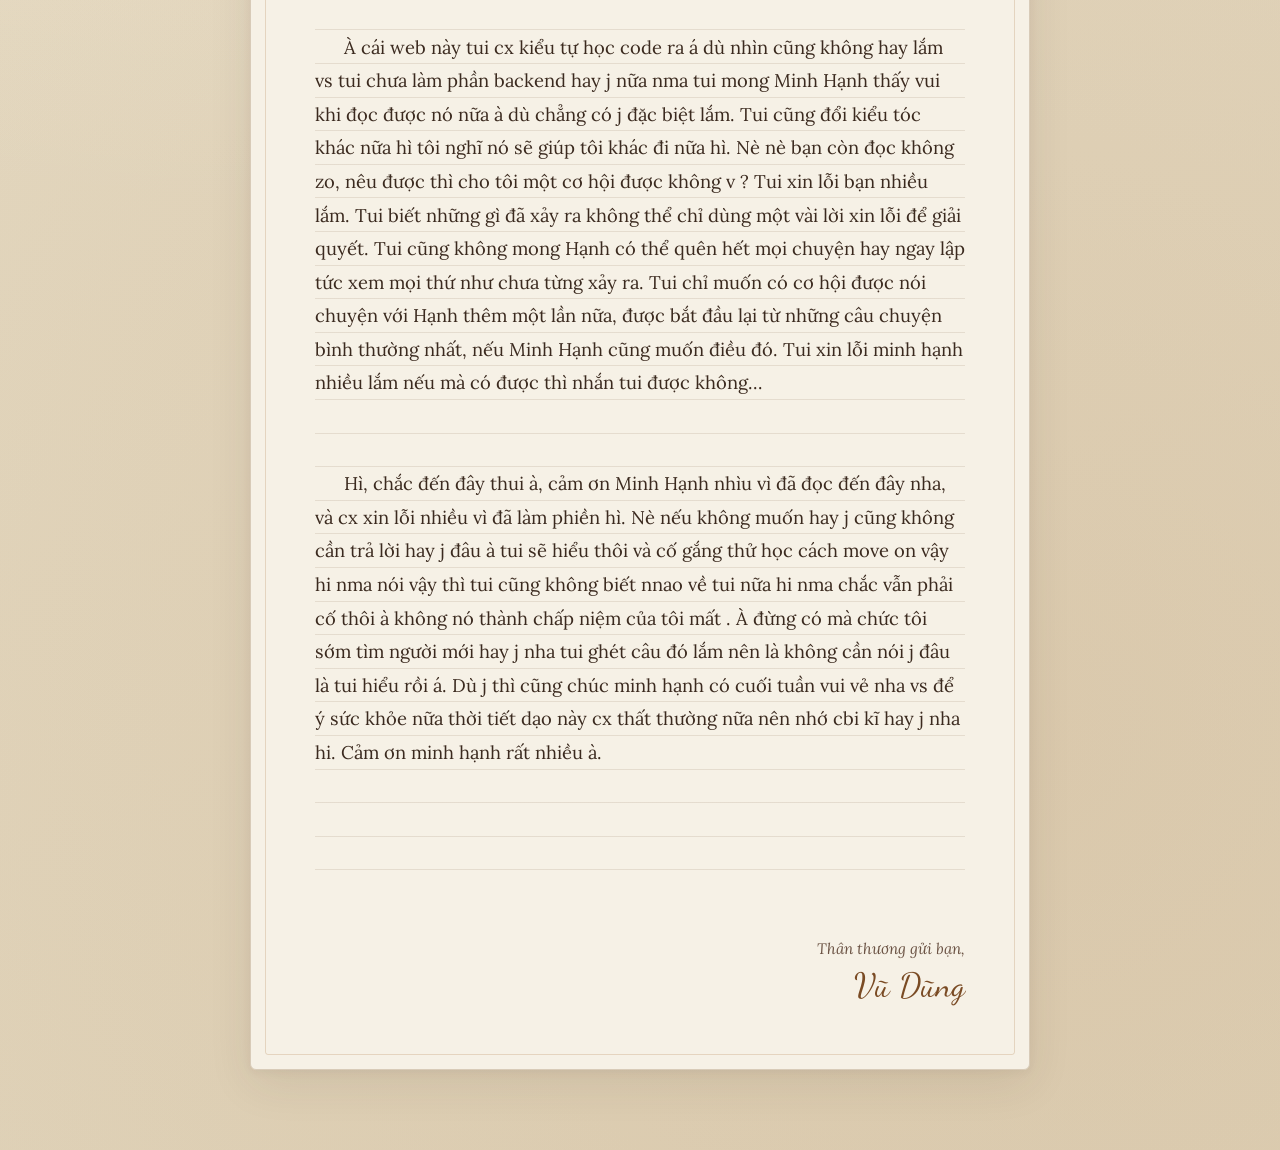
<file: Thu_Gui_Minh_Hanh.html>
<!DOCTYPE html>
<html lang="vi">
<head>
  <meta charset="UTF-8" />
  <meta name="viewport" content="width=device-width, initial-scale=1.0" />
  <title>Thư Gửi Minh Hạnh</title>

  <!-- Google Fonts hỗ trợ đầy đủ Tiếng Việt, tối ưu cho việc đọc thư và sách -->
  <link rel="preconnect" href="https://fonts.googleapis.com">
  <link rel="preconnect" href="https://fonts.gstatic.com" crossorigin>
  <link href="https://fonts.googleapis.com/css2?family=Be+Vietnam+Pro:ital,wght@0,400;0,500;0,600;1,400&family=Cormorant+Garamond:ital,wght@0,600;0,700;1,600&family=Dancing+Script:wght@600;700&family=Lora:ital,wght@0,400;0,500;0,600;1,400&family=Merriweather:ital,wght@0,300;0,400;1,300&family=Patrick+Hand&display=swap" rel="stylesheet">

  
  <style id="embeddedStyles">
/* ==========================================================================
   THƯ GỬI MINH HẠNH — Vintage Warm Sepia Reading & Letter Stationery Theme
   Bảng màu được nghiên cứu theo tiêu chuẩn Reading Mode (Kindle Sepia / Slowly)
   giúp mắt dễ chịu tối đa khi đọc và viết thư lâu.
   ========================================================================== */

:root {
  /* Warm Sepia & Cream Paper Palette (Chống mỏi mắt, dịu nhẹ) */
  --bg-ambient: #E8DEC8;          /* Nền ngoài: Vàng nâu nhạt ấm áp */
  --bg-ambient-grad: #DFD2B8;     /* Độ chuyển sắc viền ngoài */
  --paper-bg: #F6F1E6;            /* Nền trang giấy chính: Kem ngà ấm */
  --paper-card: #EFE7D6;          /* Nền thẻ phụ / khung hồi âm */
  --paper-elevated: #FAF7F0;      /* Bề mặt nổi nhẹ */
  --ink-primary: #3B2A1F;         /* Màu mực chính: Nâu đen cổ điển (dịu hơn đen thuần) */
  --ink-secondary: #6B5344;       /* Màu mực phụ: Nâu trầm ấm */
  --ink-muted: #9A8675;           /* Chữ chú thích / thời gian */
  --sepia-accent: #7A4B24;        /* Điểm nhấn tiêu đề: Nâu Sepia cổ điển */
  --sepia-gold: #B6895B;          /* Viền trang trí vàng đồng nhạt */
  --wax-seal: #8C3A2C;            /* Đỏ nâu con dấu sáp niêm phong */
  --wax-seal-hover: #732D21;
  --line-rule: rgba(138, 110, 83, 0.16); /* Dòng kẻ giấy viết thư */
  --border-soft: #D8CBB8;         /* Viền mảnh trang giấy */
  --shadow-paper: 0 14px 45px rgba(59, 42, 31, 0.09), 0 2px 10px rgba(59, 42, 31, 0.05);
  --shadow-float: 0 10px 30px rgba(59, 42, 31, 0.16);

  /* Typography */
  --font-body: 'Lora', Georgia, serif;
  --font-heading: 'Cormorant Garamond', 'Playfair Display', Georgia, serif;
  --font-ui: 'Be Vietnam Pro', -apple-system, BlinkMacSystemFont, sans-serif;
  --font-script: 'Dancing Script', cursive;

  --letter-font-size: 1.15rem;
  --letter-line-height: 2.1rem;
}

/* Chế độ Giấy Sepia Đậm (Cổ điển sâu lắng) */
body[data-theme="deep-sepia"] {
  --bg-ambient: #DEC9A8;
  --bg-ambient-grad: #D1B892;
  --paper-bg: #EFE2C9;
  --paper-card: #E5D4B5;
  --paper-elevated: #F5EAD6;
  --ink-primary: #332215;
  --ink-secondary: #5E432E;
  --ink-muted: #8C7057;
  --sepia-accent: #683B16;
  --border-soft: #CBB696;
  --line-rule: rgba(115, 84, 54, 0.18);
}

/* Chế độ Ban Đêm Ấm (Night Sepia - đọc buổi tối tắt đèn) */
body[data-theme="night-warm"] {
  --bg-ambient: #18120E;
  --bg-ambient-grad: #120D0A;
  --paper-bg: #231B15;
  --paper-card: #2C221B;
  --paper-elevated: #332820;
  --ink-primary: #E2D4C0;
  --ink-secondary: #B8A58E;
  --ink-muted: #85735F;
  --sepia-accent: #D6A26F;
  --sepia-gold: #9E7348;
  --wax-seal: #B55343;
  --wax-seal-hover: #C96352;
  --border-soft: #3D3026;
  --line-rule: rgba(214, 162, 111, 0.12);
  --shadow-paper: 0 16px 50px rgba(0, 0, 0, 0.45);
  --shadow-float: 0 12px 32px rgba(0, 0, 0, 0.55);
}

/* Tuỳ chọn Font chữ cho bức thư */
body[data-font="lora"] {
  --font-body: 'Lora', Georgia, serif;
}
body[data-font="merriweather"] {
  --font-body: 'Merriweather', Georgia, serif;
}
body[data-font="bevietnam"] {
  --font-body: 'Be Vietnam Pro', sans-serif;
}
body[data-font="handwriting"] {
  --font-body: 'Patrick Hand', cursive;
  --letter-font-size: 1.32rem;
}

* {
  box-sizing: border-box;
  margin: 0;
  padding: 0;
}

html {
  scroll-behavior: smooth;
}

body {
  background-color: var(--bg-ambient);
  background-image:
    radial-gradient(circle at 20% 15%, rgba(255, 248, 231, 0.45) 0%, transparent 55%),
    radial-gradient(circle at 80% 85%, rgba(182, 137, 91, 0.15) 0%, transparent 60%),
    linear-gradient(160deg, var(--bg-ambient) 0%, var(--bg-ambient-grad) 100%);
  color: var(--ink-primary);
  font-family: var(--font-body);
  min-height: 100vh;
  transition: background-color 0.4s ease, color 0.4s ease;
  overflow-x: hidden;
  position: relative;
}

/* Lớp vân giấy mịn (Paper Grain Texture) giúp dịu mắt như giấy thật */
.paper-grain-overlay {
  position: fixed;
  inset: 0;
  pointer-events: none;
  z-index: 999;
  opacity: 0.035;
  background-image: url("data:image/svg+xml,%3Csvg viewBox='0 0 200 200' xmlns='http://www.w3.org/2000/svg'%3E%3Cfilter id='noiseFilter'%3E%3CfeTurbulence type='fractalNoise' baseFrequency='0.8' numOctaves='3' stitchTiles='stitch'/%3E%3C/filter%3E%3Crect width='100%25' height='100%25' filter='url(%23noiseFilter)'/%3E%3C/svg%3E");
}

/* ==========================================================================
   THANH CÔNG CỤ ĐỌC & VIẾT THƯ (Reading & Writing Comfort Bar)
   ========================================================================== */
.top-comfort-bar {
  position: sticky;
  top: 0;
  z-index: 100;
  background: rgba(246, 241, 230, 0.88);
  backdrop-filter: blur(12px);
  -webkit-backdrop-filter: blur(12px);
  border-bottom: 1px solid var(--border-soft);
  padding: 0.6rem 1.25rem;
  font-family: var(--font-ui);
  transition: all 0.3s ease;
}

body[data-theme="night-warm"] .top-comfort-bar {
  background: rgba(35, 27, 21, 0.88);
}

.comfort-bar-inner {
  max-width: 960px;
  margin: 0 auto;
  display: flex;
  align-items: center;
  justify-content: space-between;
  flex-wrap: wrap;
  gap: 0.75rem;
}

.brand-badge {
  display: flex;
  align-items: center;
  gap: 0.55rem;
  font-size: 0.88rem;
  font-weight: 600;
  color: var(--sepia-accent);
  letter-spacing: 0.02em;
}

.brand-badge svg {
  width: 18px;
  height: 18px;
  color: var(--wax-seal);
}

.comfort-controls {
  display: flex;
  align-items: center;
  flex-wrap: wrap;
  gap: 0.5rem;
}

.control-group {
  display: inline-flex;
  align-items: center;
  background: var(--paper-card);
  border: 1px solid var(--border-soft);
  border-radius: 999px;
  padding: 0.2rem 0.35rem;
  gap: 0.2rem;
}

.control-btn {
  background: transparent;
  border: none;
  color: var(--ink-secondary);
  font-family: var(--font-ui);
  font-size: 0.78rem;
  font-weight: 500;
  padding: 0.3rem 0.65rem;
  border-radius: 999px;
  cursor: pointer;
  transition: all 0.2s ease;
  display: inline-flex;
  align-items: center;
  gap: 0.3rem;
}

.control-btn:hover {
  color: var(--ink-primary);
  background: rgba(122, 75, 36, 0.08);
}

.control-btn.active {
  background: var(--sepia-accent);
  color: #FAF7F0;
  box-shadow: 0 2px 6px rgba(122, 75, 36, 0.25);
}

.theme-dot {
  width: 14px;
  height: 14px;
  border-radius: 50%;
  border: 1.5px solid rgba(59, 42, 31, 0.3);
  display: inline-block;
}
.theme-dot.cream { background: #F6F1E6; }
.theme-dot.sepia { background: #E5D1B0; }
.theme-dot.night { background: #261D16; border-color: #9E7348; }

.font-select {
  background: transparent;
  border: none;
  color: var(--ink-secondary);
  font-family: var(--font-ui);
  font-size: 0.78rem;
  font-weight: 500;
  padding: 0.25rem 0.5rem;
  cursor: pointer;
  outline: none;
}

body[data-theme="night-warm"] .font-select option {
  background: #231B15;
  color: #E2D4C0;
}

/* Thanh công cụ dành cho người viết thư (Writer Toolbar) */
.writer-action-bar {
  max-width: 820px;
  margin: 1.25rem auto 0;
  padding: 0 1.25rem;
  font-family: var(--font-ui);
}

.writer-banner {
  background: var(--paper-elevated);
  border: 1px dashed var(--sepia-gold);
  border-radius: 14px;
  padding: 0.85rem 1.15rem;
  display: flex;
  align-items: center;
  justify-content: space-between;
  flex-wrap: wrap;
  gap: 0.75rem;
  box-shadow: 0 4px 15px rgba(59, 42, 31, 0.04);
}

.writer-status {
  display: flex;
  align-items: center;
  gap: 0.6rem;
  font-size: 0.84rem;
  color: var(--ink-secondary);
}

.status-pill {
  background: rgba(140, 58, 44, 0.12);
  color: var(--wax-seal);
  font-weight: 600;
  padding: 0.22rem 0.65rem;
  border-radius: 999px;
  font-size: 0.76rem;
}

.writer-buttons {
  display: flex;
  align-items: center;
  flex-wrap: wrap;
  gap: 0.5rem;
}

.btn-action {
  font-family: var(--font-ui);
  font-size: 0.8rem;
  font-weight: 500;
  padding: 0.45rem 0.9rem;
  border-radius: 8px;
  border: 1px solid var(--border-soft);
  background: var(--paper-bg);
  color: var(--ink-primary);
  cursor: pointer;
  display: inline-flex;
  align-items: center;
  gap: 0.4rem;
  transition: all 0.2s ease;
}

.btn-action:hover {
  border-color: var(--sepia-gold);
  background: var(--paper-card);
  transform: translateY(-1px);
}

.btn-action.primary {
  background: var(--wax-seal);
  color: #FAF7F0;
  border-color: var(--wax-seal);
}

.btn-action.primary:hover {
  background: var(--wax-seal-hover);
}

/* Chế độ chỉ đọc (Khi khóa thư hoặc xuất cho Minh Hạnh) */
body.read-only-mode .writer-only {
  display: none !important;
}

/* ==========================================================================
   KHUNG TRANG GIẤY VIẾT THƯ CHÍNH (Main Letter Stationery Container)
   ========================================================================== */
.main-wrapper {
  max-width: 820px;
  margin: 1.75rem auto 5rem;
  padding: 0 1.25rem;
}

.letter-stationery {
  background-color: var(--paper-bg);
  border: 1px solid var(--border-soft);
  border-radius: 6px;
  box-shadow: var(--shadow-paper);
  padding: 3.5rem 4rem 4rem;
  position: relative;
  transition: background-color 0.4s ease, border-color 0.4s ease, box-shadow 0.4s ease;
}

/* Viền đôi cổ điển bên trong trang thư */
.letter-stationery::before {
  content: "";
  position: absolute;
  inset: 14px;
  border: 1px solid rgba(182, 137, 91, 0.28);
  pointer-events: none;
  border-radius: 3px;
}

/* Con dấu bưu điện & Hoa khô trang trí góc thư */
.postal-header {
  display: flex;
  justify-content: space-between;
  align-items: flex-start;
  margin-bottom: 2.2rem;
  padding-bottom: 1.5rem;
  border-bottom: 1px solid var(--border-soft);
  position: relative;
}

.recipient-badge {
  display: flex;
  flex-direction: column;
  gap: 0.35rem;
}

.postal-label {
  font-family: var(--font-ui);
  font-size: 0.72rem;
  text-transform: uppercase;
  letter-spacing: 0.16em;
  color: var(--ink-muted);
}

.letter-main-title {
  font-family: var(--font-heading);
  font-size: 2.25rem;
  font-weight: 700;
  color: var(--sepia-accent);
  line-height: 1.2;
  outline: none;
}

.letter-date-place {
  font-family: var(--font-body);
  font-style: italic;
  font-size: 0.92rem;
  color: var(--ink-secondary);
  margin-top: 0.25rem;
  outline: none;
}

/* Tem thư cổ điển góc phải */
.vintage-stamp-box {
  display: flex;
  align-items: center;
  gap: 0.75rem;
  user-select: none;
}

.postmark-circle {
  width: 64px;
  height: 64px;
  border: 1.5px dashed var(--ink-muted);
  border-radius: 50%;
  display: flex;
  flex-direction: column;
  align-items: center;
  justify-content: center;
  font-family: var(--font-ui);
  font-size: 0.58rem;
  color: var(--ink-muted);
  text-transform: uppercase;
  letter-spacing: 0.08em;
  transform: rotate(-12deg);
  opacity: 0.75;
}

.stamp-frame {
  width: 66px;
  height: 80px;
  background: var(--paper-card);
  border: 3px dotted var(--sepia-gold);
  padding: 5px;
  display: flex;
  flex-direction: column;
  align-items: center;
  justify-content: center;
  box-shadow: 0 3px 8px rgba(59, 42, 31, 0.08);
  transform: rotate(3deg);
}

.stamp-inner {
  width: 100%;
  height: 100%;
  border: 1px solid rgba(122, 75, 36, 0.3);
  display: flex;
  flex-direction: column;
  align-items: center;
  justify-content: center;
  background: rgba(182, 137, 91, 0.08);
  color: var(--wax-seal);
}

.stamp-inner span {
  font-family: var(--font-ui);
  font-size: 0.52rem;
  letter-spacing: 0.06em;
  margin-top: 3px;
  color: var(--ink-secondary);
}

/* Lời chào đầu thư */
.letter-salutation {
  font-family: var(--font-script);
  font-size: 1.9rem;
  color: var(--sepia-accent);
  margin-bottom: 1.25rem;
  outline: none;
}

/* Phần thân bức thư (Có dòng kẻ trang giấy viết thư tùy chọn) */
.letter-body-container {
  position: relative;
  min-height: 340px;
}

.letter-body-container.lined-paper {
  background-image: repeating-linear-gradient(
    to bottom,
    transparent 0px,
    transparent calc(var(--letter-line-height) - 1px),
    var(--line-rule) calc(var(--letter-line-height) - 1px),
    var(--line-rule) var(--letter-line-height)
  );
  background-attachment: local;
}

.letter-content {
  font-family: var(--font-body);
  font-size: var(--letter-font-size);
  line-height: var(--letter-line-height);
  color: var(--ink-primary);
  outline: none;
  white-space: pre-wrap;
  word-break: break-word;
}

.letter-content p {
  margin-bottom: var(--letter-line-height);
  text-indent: 1.8rem;
}

.letter-content p:first-child {
  text-indent: 0;
}

/* Hiệu ứng khi đang ở chế độ chỉnh sửa thư */
body:not(.read-only-mode) [contenteditable="true"] {
  border-radius: 6px;
  transition: background-color 0.2s ease, box-shadow 0.2s ease;
}

body:not(.read-only-mode) [contenteditable="true"]:hover {
  background-color: rgba(182, 137, 91, 0.06);
}

body:not(.read-only-mode) [contenteditable="true"]:focus {
  background-color: rgba(182, 137, 91, 0.09);
  box-shadow: 0 0 0 2px rgba(182, 137, 91, 0.28);
}

/* Chữ ký & Con dấu sáp cuối thư */
.letter-footer {
  margin-top: 2.8rem;
  padding-top: 1.5rem;
  display: flex;
  justify-content: space-between;
  align-items: flex-end;
  flex-wrap: wrap;
  gap: 1.5rem;
}

.letter-postscript {
  max-width: 60%;
  font-size: 0.95rem;
  font-style: italic;
  color: var(--ink-secondary);
  line-height: 1.65;
  outline: none;
}

.letter-signature-block {
  text-align: right;
  margin-left: auto;
}

.signature-closing {
  font-size: 0.95rem;
  font-style: italic;
  color: var(--ink-secondary);
  margin-bottom: 0.4rem;
  outline: none;
}

.signature-name {
  font-family: var(--font-script);
  font-size: 2.1rem;
  color: var(--sepia-accent);
  outline: none;
}

/* Con dấu sáp trang trí giữa trang thư và phần hồi âm */
.wax-seal-divider {
  display: flex;
  align-items: center;
  justify-content: center;
  margin: 3rem 0 2.5rem;
  gap: 1.2rem;
}

.divider-line {
  flex: 1;
  height: 1px;
  background: linear-gradient(90deg, transparent, var(--sepia-gold), transparent);
}

.wax-seal-emblem {
  width: 54px;
  height: 54px;
  border-radius: 50%;
  background: radial-gradient(circle at 35% 30%, #A84A39, var(--wax-seal) 65%, #5C2218 100%);
  box-shadow:
    0 4px 12px rgba(140, 58, 44, 0.35),
    inset 0 2px 4px rgba(255, 210, 195, 0.35),
    inset 0 -3px 6px rgba(45, 14, 9, 0.5);
  display: flex;
  align-items: center;
  justify-content: center;
  color: #F6E6D9;
  border: 2px solid rgba(168, 74, 57, 0.6);
  transform: rotate(-5deg);
}

/* ==========================================================================
   PHẦN HỒI ÂM: "Nếu muốn nói gì với mình thì nói vô đây nha"
   Con trỏ gõ đến đâu -> Avatar của Bot hiện ra và đi theo đến đó!
   ========================================================================== */
.reply-section {
  background-color: var(--paper-bg);
  border: 1px solid var(--border-soft);
  border-radius: 8px;
  padding: 2.5rem 3rem;
  box-shadow: var(--shadow-paper);
  position: relative;
}

.reply-header {
  display: flex;
  align-items: center;
  gap: 0.85rem;
  margin-bottom: 1.25rem;
}

.reply-header-icon {
  width: 48px;
  height: 48px;
  border-radius: 50%;
  background: var(--paper-card);
  border: 2px solid var(--sepia-gold);
  display: flex;
  align-items: center;
  justify-content: center;
  flex-shrink: 0;
  overflow: hidden;
  box-shadow: 0 3px 10px rgba(59, 42, 31, 0.12);
}

.bot-chibi-img {
  width: 100%;
  height: 100%;
  object-fit: cover;
  border-radius: 50%;
  display: block;
  user-select: none;
  -webkit-user-drag: none;
}

.reply-title {
  font-family: var(--font-heading);
  font-size: 1.65rem;
  font-weight: 700;
  color: var(--sepia-accent);
}

.reply-subtitle {
  font-family: var(--font-ui);
  font-size: 0.84rem;
  color: var(--ink-muted);
  margin-top: 0.15rem;
}

/* Khung bọc Textarea có Caret Tracker (Bot Avatar chạy theo con trỏ) */
.caret-tracker-wrapper {
  position: relative;
  margin-top: 1rem;
}

.reply-textarea {
  width: 100%;
  min-height: 170px;
  padding: 1.25rem 1.35rem;
  font-family: var(--font-body);
  font-size: 1.08rem;
  line-height: 1.85rem;
  color: var(--ink-primary);
  background-color: var(--paper-elevated);
  border: 1.5px solid var(--border-soft);
  border-radius: 10px;
  resize: vertical;
  outline: none;
  transition: border-color 0.25s ease, box-shadow 0.25s ease;
  background-image: repeating-linear-gradient(
    to bottom,
    transparent 0px,
    transparent calc(1.85rem - 1px),
    var(--line-rule) calc(1.85rem - 1px),
    var(--line-rule) 1.85rem
  );
  background-attachment: local;
  background-position: 0 1.25rem;
}

.reply-textarea::placeholder {
  color: var(--ink-muted);
  font-style: italic;
}

.reply-textarea:focus {
  border-color: var(--sepia-gold);
  box-shadow: 0 0 0 3px rgba(182, 137, 91, 0.18);
}

/* Mirror Div ẩn dùng để tính chính xác tọa độ (X, Y) của con trỏ đang gõ */
.textarea-caret-mirror {
  position: absolute;
  top: 0;
  left: 0;
  max-height: 100%;
  overflow: hidden;
  visibility: hidden;
  pointer-events: none;
  white-space: pre-wrap;
  word-wrap: break-word;
  overflow-wrap: break-word;
  padding: 1.25rem 1.35rem;
  font-family: var(--font-body);
  font-size: 1.08rem;
  line-height: 1.85rem;
  border: 1.5px solid transparent;
}

/* Avatar con Bot chạy theo con trỏ chữ (Caret-Following Bot Avatar) */
.caret-bot-avatar {
  position: absolute;
  top: 0;
  left: 0;
  width: 46px;
  height: 46px;
  pointer-events: none;
  z-index: 25;
  opacity: 0;
  transform: translate(6px, -36px) scale(0.75);
  transition:
    top 0.08s cubic-bezier(0.22, 1, 0.36, 1),
    left 0.08s cubic-bezier(0.22, 1, 0.36, 1),
    opacity 0.22s ease,
    transform 0.22s cubic-bezier(0.34, 1.56, 0.64, 1);
  filter: drop-shadow(0 5px 10px rgba(59, 42, 31, 0.24));
}

.caret-bot-avatar.active {
  opacity: 1;
  transform: translate(4px, -38px) scale(1);
}

.caret-bot-avatar.typing-pulse .caret-bot-inner {
  animation: caretBotBob 0.36s ease infinite alternate;
}

.caret-bot-inner {
  width: 100%;
  height: 100%;
  border-radius: 50%;
  background: var(--paper-bg);
  border: 2.5px solid var(--sepia-gold);
  display: flex;
  align-items: center;
  justify-content: center;
  position: relative;
}

/* Đuôi trỏ nhỏ dưới avatar chỉ vào đúng vị trí con trỏ đang gõ */
.caret-bot-inner::after {
  content: "";
  position: absolute;
  bottom: -6px;
  left: 6px;
  width: 8px;
  height: 8px;
  background: var(--paper-bg);
  border-right: 2px solid var(--sepia-gold);
  border-bottom: 2px solid var(--sepia-gold);
  transform: rotate(45deg);
}

.caret-bot-status-dot {
  position: absolute;
  top: -2px;
  right: -2px;
  width: 10px;
  height: 10px;
  border-radius: 50%;
  background: #D96B52;
  border: 1.5px solid var(--paper-bg);
}

@keyframes caretBotBob {
  0% { transform: translateY(0px) rotate(-3deg); }
  100% { transform: translateY(-4px) rotate(4deg); }
}

/* Thông tin phụ & nút gửi email */
.reply-meta-row {
  display: flex;
  align-items: center;
  justify-content: space-between;
  flex-wrap: wrap;
  gap: 1rem;
  margin-top: 1.15rem;
  font-family: var(--font-ui);
}

.sender-name-input {
  padding: 0.6rem 0.95rem;
  border-radius: 8px;
  border: 1px solid var(--border-soft);
  background: var(--paper-elevated);
  color: var(--ink-primary);
  font-family: var(--font-ui);
  font-size: 0.86rem;
  outline: none;
  min-width: 240px;
  transition: border-color 0.2s ease;
}

.sender-name-input:focus {
  border-color: var(--sepia-gold);
}

.reply-submit-group {
  display: flex;
  align-items: center;
  flex-wrap: wrap;
  gap: 0.65rem;
}

.btn-send-email {
  background: var(--wax-seal);
  color: #FAF7F0;
  border: none;
  padding: 0.72rem 1.45rem;
  border-radius: 999px;
  font-family: var(--font-ui);
  font-size: 0.9rem;
  font-weight: 600;
  cursor: pointer;
  display: inline-flex;
  align-items: center;
  gap: 0.5rem;
  box-shadow: 0 4px 14px rgba(140, 58, 44, 0.28);
  transition: all 0.25s ease;
}

.btn-send-email:hover:not(:disabled) {
  background: var(--wax-seal-hover);
  transform: translateY(-1px);
  box-shadow: 0 6px 18px rgba(140, 58, 44, 0.36);
}

.btn-send-email:disabled {
  opacity: 0.65;
  cursor: wait;
}

.btn-mailto-fallback {
  background: transparent;
  color: var(--ink-secondary);
  border: 1px solid var(--border-soft);
  padding: 0.68rem 1.1rem;
  border-radius: 999px;
  font-family: var(--font-ui);
  font-size: 0.82rem;
  font-weight: 500;
  cursor: pointer;
  display: inline-flex;
  align-items: center;
  gap: 0.4rem;
  transition: all 0.2s ease;
  text-decoration: none;
}

.btn-mailto-fallback:hover {
  background: var(--paper-card);
  color: var(--ink-primary);
  border-color: var(--sepia-gold);
}

.email-feedback-box {
  margin-top: 1rem;
  padding: 0.85rem 1.1rem;
  border-radius: 8px;
  font-family: var(--font-ui);
  font-size: 0.86rem;
  line-height: 1.5;
  display: none;
}

.email-feedback-box.success {
  display: block;
  background: rgba(74, 124, 89, 0.12);
  border: 1px solid rgba(74, 124, 89, 0.35);
  color: #2E5A3B;
}

body[data-theme="night-warm"] .email-feedback-box.success {
  color: #98D4A9;
}

.email-feedback-box.info {
  display: block;
  background: rgba(182, 137, 91, 0.15);
  border: 1px solid var(--sepia-gold);
  color: var(--ink-primary);
}

/* ==========================================================================
   CON BOT ĐỒNG HÀNH GÓC TRANG WEB (Companion Message Bot)
   - 2 phút đầu vào web: Im lặng (không hiện tin nhắn)
   - Sau 2 phút: Random 1 trong 4 câu, hiện 30s -> ẩn 15s -> lặp lại
   ========================================================================== */
.companion-bot-widget {
  position: fixed;
  bottom: 24px;
  right: 24px;
  z-index: 200;
  display: flex;
  flex-direction: column;
  align-items: flex-end;
  gap: 10px;
  pointer-events: none;
}

/* Bong bóng tin nhắn của Bot */
.bot-message-bubble {
  pointer-events: auto;
  max-width: 290px;
  background: var(--paper-elevated);
  border: 1.5px solid var(--sepia-gold);
  border-radius: 18px 18px 4px 18px;
  padding: 0.9rem 1.1rem 1rem;
  box-shadow: var(--shadow-float);
  font-family: var(--font-ui);
  color: var(--ink-primary);
  position: relative;
  opacity: 0;
  visibility: hidden;
  transform: translateY(14px) scale(0.92);
  transform-origin: bottom right;
  transition:
    opacity 0.45s cubic-bezier(0.22, 1, 0.36, 1),
    transform 0.45s cubic-bezier(0.34, 1.56, 0.64, 1),
    visibility 0.45s;
}

.bot-message-bubble.visible {
  opacity: 1;
  visibility: visible;
  transform: translateY(0) scale(1);
}

.bot-bubble-header {
  display: flex;
  align-items: center;
  justify-content: space-between;
  gap: 0.5rem;
  margin-bottom: 0.35rem;
}

.bot-sender-tag {
  font-size: 0.7rem;
  font-weight: 600;
  color: var(--sepia-accent);
  display: inline-flex;
  align-items: center;
  gap: 0.3rem;
}

.bot-sender-dot {
  width: 6px;
  height: 6px;
  border-radius: 50%;
  background: #5B8C5A;
  display: inline-block;
}

.bot-message-text {
  font-family: var(--font-body);
  font-size: 0.98rem;
  line-height: 1.5;
  color: var(--ink-primary);
  font-weight: 500;
}

/* Thanh thời gian mảnh 30s dưới đáy tin nhắn */
.bot-timer-bar {
  position: absolute;
  bottom: 0;
  left: 12px;
  right: 4px;
  height: 2.5px;
  background: rgba(182, 137, 91, 0.18);
  border-radius: 2px;
  overflow: hidden;
}

.bot-timer-fill {
  height: 100%;
  width: 100%;
  background: var(--sepia-gold);
  transform-origin: left center;
}

.bot-message-bubble.visible .bot-timer-fill {
  animation: botCountdown30s 30s linear forwards;
}

@keyframes botCountdown30s {
  from { transform: scaleX(1); }
  to { transform: scaleX(0); }
}

/* Nút Avatar tròn của Bot ở góc phải dưới */
.bot-avatar-dock {
  pointer-events: auto;
  cursor: pointer;
  width: 68px;
  height: 68px;
  padding: 2px;
  border-radius: 50%;
  background: var(--paper-bg);
  border: 2.5px solid var(--sepia-gold);
  box-shadow: var(--shadow-float);
  display: flex;
  align-items: center;
  justify-content: center;
  position: relative;
  transition: transform 0.3s ease, border-color 0.3s ease;
}

.bot-avatar-dock:hover {
  transform: scale(1.05);
}

.bot-avatar-dock.speaking {
  border-color: var(--wax-seal);
  animation: botGentleFloat 2.8s ease-in-out infinite;
}

@keyframes botGentleFloat {
  0%, 100% { transform: translateY(0); }
  50% { transform: translateY(-5px); }
}

/* Chấm trạng thái trên Avatar Bot (luôn xanh hoạt động) */
.bot-presence-badge {
  position: absolute;
  bottom: 2px;
  right: 2px;
  width: 13px;
  height: 13px;
  border-radius: 50%;
  background: #4CAF50;
  border: 2px solid var(--paper-bg);
  box-shadow: 0 0 6px rgba(76, 175, 80, 0.6);
  transition: background-color 0.3s ease;
}

.bot-avatar-dock.speaking .bot-presence-badge {
  background: #4CAF50;
}

/* ==========================================================================
   BẢNG QUẢN LÝ & VIẾT THƯ TRÊN LINK DÀNH CHO VŨ DŨNG (Ẩn mặc định với Minh Hạnh)
   Mở bằng link ?viet=1 hoặc ?hopthu=1 hoặc bấm 3 lần vào con tem góc phải thư
   ========================================================================== */
.author-admin-panel {
  max-width: 820px;
  margin: 1.25rem auto 0;
  padding: 0 1.25rem;
  font-family: var(--font-ui);
  display: none;
}

body:not(.read-only-mode) .author-admin-panel,
body.show-admin-panel .author-admin-panel {
  display: block;
}

.author-card {
  background: var(--paper-elevated);
  border: 1.5px dashed var(--sepia-gold);
  border-radius: 14px;
  padding: 1.15rem 1.35rem;
  box-shadow: 0 6px 20px rgba(59, 42, 31, 0.07);
}

.author-card-header {
  display: flex;
  align-items: center;
  justify-content: space-between;
  flex-wrap: wrap;
  gap: 0.75rem;
  margin-bottom: 0.85rem;
}

.author-card-title {
  display: flex;
  align-items: center;
  gap: 0.55rem;
  font-size: 0.92rem;
  font-weight: 600;
  color: var(--sepia-accent);
}

.author-help-text {
  font-size: 0.82rem;
  color: var(--ink-secondary);
  line-height: 1.55;
  margin-bottom: 0.9rem;
}

.author-actions-row {
  display: flex;
  align-items: center;
  flex-wrap: wrap;
  gap: 0.55rem;
}

.author-toast {
  margin-top: 0.75rem;
  padding: 0.65rem 0.95rem;
  border-radius: 8px;
  font-size: 0.82rem;
  background: rgba(74, 124, 89, 0.14);
  border: 1px solid rgba(74, 124, 89, 0.35);
  color: #2E5A3B;
  display: none;
}

.author-inbox-box {
  margin-top: 1rem;
  padding-top: 0.9rem;
  border-top: 1px solid var(--border-soft);
}

.author-inbox-header {
  display: flex;
  align-items: center;
  justify-content: space-between;
  flex-wrap: wrap;
  gap: 0.5rem;
  margin-bottom: 0.6rem;
}

.author-inbox-title {
  font-size: 0.85rem;
  font-weight: 600;
  color: var(--ink-primary);
}

.author-inbox-list {
  display: flex;
  flex-direction: column;
  gap: 0.55rem;
  max-height: 260px;
  overflow-y: auto;
}

.inbox-msg-item {
  background: var(--paper-bg);
  border: 1px solid var(--border-soft);
  border-radius: 8px;
  padding: 0.65rem 0.9rem;
  font-size: 0.84rem;
}

.inbox-msg-meta {
  font-size: 0.74rem;
  color: var(--ink-muted);
  margin-bottom: 0.25rem;
  display: flex;
  justify-content: space-between;
}

.inbox-msg-body {
  color: var(--ink-primary);
  white-space: pre-wrap;
  word-break: break-word;
  font-family: var(--font-body);
  font-size: 0.95rem;
}

/* ==========================================================================
   RESPONSIVE CHO ĐIỆN THOẠI & TABLET
   ========================================================================== */
@media (max-width: 768px) {
  .letter-stationery {
    padding: 2.2rem 1.5rem 2.5rem;
  }

  .letter-stationery::before {
    inset: 8px;
  }

  .postal-header {
    flex-direction: column-reverse;
    gap: 1rem;
  }

  .vintage-stamp-box {
    align-self: flex-end;
  }

  .letter-main-title {
    font-size: 1.75rem;
  }

  .letter-postscript {
    max-width: 100%;
  }

  .reply-section {
    padding: 1.75rem 1.35rem;
  }

  .companion-bot-widget {
    bottom: 16px;
    right: 16px;
  }

  .bot-message-bubble {
    max-width: 250px;
  }
}

  </style>
</head>
<body data-theme="warm-cream" data-font="lora" class="read-only-mode">
  <!-- Lớp phủ vân giấy mịn tạo cảm giác trang giấy thật, chống chói mắt -->
  <div class="paper-grain-overlay" aria-hidden="true"></div>

  <!-- ========================================================================
       THANH TIÊU ĐỀ TRANG THƯ (Chỉ giữ lại tiêu đề Góc Thư Nhỏ Gửi Minh Hạnh)
       ======================================================================== -->
  <header class="top-comfort-bar">
    <div class="comfort-bar-inner">
      <div class="brand-badge">
        <svg viewBox="0 0 24 24" fill="none" stroke="currentColor" stroke-width="1.8" stroke-linecap="round" stroke-linejoin="round">
          <path d="M4 4h16c1.1 0 2 .9 2 2v12c0 1.1-.9 2-2 2H4c-1.1 0-2-.9-2-2V6c0-1.1.9-2 2-2z"></path>
          <polyline points="22,6 12,13 2,6"></polyline>
        </svg>
        <span>Góc Thư Nhỏ Gửi Minh Hạnh</span>
      </div>
    </div>
  </header>

  <!-- ========================================================================
       TRANG GIẤY ĐỌC THƯ CHÍNH (Đã khóa chỉnh sửa, cố định Kem ấm & Font Lora)
       ======================================================================== -->
  <main class="main-wrapper">
    <article class="letter-stationery" aria-label="Bức thư gửi Minh Hạnh">
      <!-- Đầu thư: Tiêu đề, Ngày tháng & Tem thư cổ điển -->
      <header class="postal-header">
        <div class="recipient-badge">
          <span class="postal-label">Bức thư nhỏ dành riêng cho</span>
          <h1 class="letter-main-title" id="letterTitle" contenteditable="false" spellcheck="false">
            Gửi Minh Hạnh
          </h1>
        </div>

        <div class="vintage-stamp-box" id="vintageStampBox" aria-hidden="true">
          <div class="postmark-circle">
            <span>THƯ TAY</span>
            <span>✦ 2026 ✦</span>
            <span>GỬI BẠN</span>
          </div>
          <div class="stamp-frame">
            <div class="stamp-inner">
              <svg width="26" height="26" viewBox="0 0 24 24" fill="none" stroke="currentColor" stroke-width="1.6" stroke-linecap="round" stroke-linejoin="round">
                <path d="M12 21.35l-1.45-1.32C5.4 15.36 2 12.28 2 8.5 2 5.42 4.42 3 7.5 3c1.74 0 3.41.81 4.5 2.09C13.09 3.81 14.76 3 16.5 3 19.58 3 22 5.42 22 8.5c0 3.78-3.4 6.86-8.55 11.54L12 21.35z"/>
              </svg>
              <span>MINH HẠNH</span>
            </div>
          </div>
        </div>
      </header>

      <!-- Lời chào mở đầu -->
      <div class="letter-salutation" id="letterSalutation" contenteditable="false" spellcheck="false">
        Chào Minh Hạnh,
      </div>

      <!-- Nội dung chính của bức thư -->
      <div class="letter-body-container lined-paper" id="letterBodyContainer">
        <div class="letter-content" id="letterBody" contenteditable="false" spellcheck="false">
<p>Hi, minh hạnh vào thật hả, hì thật ra tui cũng không rõ viết j lắm, lúc đầu tôi định gửi word hay xin mail minh hạnh gửi cơ nma tui không thích cái phông nền để viết lắm nên tôi làm ra cái này đó không biết minh hạnh thấy có đau mắt hay j không nữa tại tui chọn luôn cái màu tui thích á, à cái này không bị hack hay lộ thông tin j đâu tại tui cx chưa học về cái đấy lắm hi:&gt;</p>
<p>Nè dạo này minh hạnh thế nào vậy? Tui vẫn hay xem mấy tin trên nick kia, nếu minh hạnh có thấy phiền hay j bảo tui với được ko hay block luôn cx được á. Tui cũng nhiều lần muốn viết cho minh hạnh nma tui không biết nghĩ j để viết nữa, tui không nghĩ được cách xin lỗi được minh hạnh vì những thứ trải qua nên chắc bức thư này sẽ không có quá nhiều lời xin lỗi đâu, cũng chắc không đặc biệt j đâu. Tui muốn biết dạo này minh hạnh thế nào và tui cũng muốn kể về bản thân tôi dạo này nhìu hơn dù cảm giác cx không có tốt hơn lắm á hì nên minh hạnh thích đọc hay không thì cx không cần rep hay j đâu.</p>
<p>Nè cảm giác sau khi xong, tui chả bh gặp lại được minh hạnh nữa vậy chả hiểu sao, htrc bọn bn tui kể gặp đc minh hạnh trên đường nữa. Nè dạo này minh hạnh hoạt động những j vậy tui xem trên tin thấy minh hạnh cười vui nữa. Dạo này nếu nói chung chắc cũng tốt tốt hơn kì trc r á, tôi cũng mới app được vô lab đầu tháng 8 này đấy cx khá ảo tui mới lên lab tầm 3 4 tuần xong thầy bảo tôi lên chỗ thầy làm luôn nữa cx may mắn nữa tại gpa các thứ tôi cũng không quá đẹp nữa, chắc cái buổi hôm tui được nch vs thầy về định hướng tui cũng nói qua nhiều đến thi trường và mức lương nữa nên thầy cho lên luôn hì, à nma cái đó không phải là về AI hay IoT như module ngành tui nữa nó chỉ áp dụng vô các thứ thôi à vẫn cần à nó là kiểu về Fintech á à nó ngay bên Lê Thanh Nghị nữa khá gần trường. Tui cũng gặp khá nhiều anh chị nữa dù cách tận 4 5 tuổi lận nữa, hì dù tôi vẫn chỉ kiểu vẫn lên đó học kiến thức mới là chính với được giao cho mấy cái task nhỏ th cũng không làm dc mấy project chính của công ty lắm kiểu tui chỉ được add vô mấy cái project bé vs khá lâu của cty rôi nữa nên cx an toàn  nma chắc cũng tạm được á hì tui còn bị dạo nếu add vô prj hiện tại sợ bị đi tù ạ hihi.  À tui cũng ms vô clb nx nma tui nhận ra tui không thích lắm à tại vì nó liên kết chỗ tui làm nên tui muốn thử thui à chắc vô cho biết thui à.</p>
<p>À cái web này tui cx kiểu tự học code ra á dù nhìn cũng không hay lắm vs tui chưa làm phần backend hay j nữa nma tui mong Minh Hạnh thấy vui khi đọc được nó nữa à dù chẳng có j đặc biệt lắm. Tui cũng đổi kiểu tóc khác nữa hì tôi nghĩ nó sẽ giúp tôi khác đi nữa hì. Nè nè bạn còn đọc không zo, nêu được thì cho tôi một cơ hội được không v ? Tui xin lỗi bạn nhiều lắm. Tui biết những gì đã xảy ra không thể chỉ dùng một vài lời xin lỗi để giải quyết. Tui cũng không mong Hạnh có thể quên hết mọi chuyện hay ngay lập tức xem mọi thứ như chưa từng xảy ra. Tui chỉ muốn có cơ hội được nói chuyện với Hạnh thêm một lần nữa, được bắt đầu lại từ những câu chuyện bình thường nhất, nếu Minh Hạnh cũng muốn điều đó. Tui xin lỗi minh hạnh nhiều lắm nếu mà có được thì nhắn tui được không…</p>
<p>Hì, chắc đến đây thui à, cảm ơn Minh Hạnh nhìu vì đã đọc đến đây nha, và cx xin lỗi nhiều vì đã làm phiền hì. Nè nếu không muốn hay j cũng không cần trả lời hay j đâu à tui sẽ hiểu thôi và cố gắng thử học cách move on vậy hi nma nói vậy thì tui cũng không biết nnao về tui nữa hi nma chắc vẫn phải cố thôi à không nó thành chấp niệm của tôi mất . À đừng có mà chức tôi sớm tìm người mới hay j nha tui ghét câu đó lắm nên là không cần nói j đâu là tui hiểu rồi á. Dù j thì cũng chúc minh hạnh có cuối tuần vui vẻ nha vs để ý sức khỏe nữa thời tiết dạo này cx thất thường nữa nên nhớ cbi kĩ hay j nha hi. Cảm ơn minh hạnh rất nhiều à.</p>
        </div>
      </div>

      <!-- Cuối thư: Chữ ký -->
      <footer class="letter-footer">
        <div class="letter-signature-block">
          <div class="signature-closing" id="letterClosing" contenteditable="false" spellcheck="false">
            Thân thương gửi bạn,
          </div>
          <div class="signature-name" id="letterSignature" contenteditable="false" spellcheck="false">
            Vũ Dũng
          </div>
        </div>
      </footer>
    </article>
  </main>

  <!-- ========================================================================
       CON BOT TIN NHẮN Ở GÓC TRANG WEB (Companion Bot)
       - 2 phút đầu vào web: Im lặng hoàn toàn
       - Sau 2 phút: Random 1 trong 4 câu, hiện 30s -> ẩn 15s -> lặp lại
       ======================================================================== -->
  <aside class="companion-bot-widget" aria-live="polite">
    <!-- Bong bóng tin nhắn của Bot -->
    <div class="bot-message-bubble" id="botMessageBubble" role="status">
      <div class="bot-bubble-header">
        <span class="bot-sender-tag">
          <span class="bot-sender-dot"></span>
          Tin nhắn nhỏ gửi bạn
        </span>
      </div>
      <div class="bot-message-text" id="botMessageText">
        Cho tôi xin lỗi nhiều với
      </div>
      <div class="bot-timer-bar">
        <div class="bot-timer-fill" id="botTimerFill"></div>
      </div>
    </div>

    <!-- Avatar của Bot -->
    <div class="bot-avatar-dock" id="botAvatarDock">
      <img class="bot-chibi-img" src="[data-uri]" alt="Bot Chibi" />
      <span class="bot-presence-badge" id="botPresenceBadge"></span>
    </div>
  </aside>

  <script>
/**
 * ============================================================================
 * THƯ GỬI MINH HẠNH — Interactive Logic
 * - Giao diện cố định ở chế độ đọc thư (Xem như Minh Hạnh).
 * - Con Bot đồng hành ở góc dưới bên phải:
 *   + 2 phút đầu (120s) vào web: Không nói gì
 *   + Sau đó: Random 1 trong 4 câu -> Hiện 30s -> Ẩn 15s -> Random câu tiếp theo
 * ============================================================================
 */

(function initThuGuiMinhHanh() {
  "use strict";

  const BOT_MESSAGES = [
    "Cho tôi xin lỗi nhiều với",
    "Trời sắp lạnh rồi mặc ấm vào nha",
    "Đừng cố gắng quá sức nha",
    "Chúc bạn mai vui vẻ"
  ];

  const INITIAL_SILENT_DELAY_MS = 120 * 1000; // 2 phút đầu không nói gì (120.000ms)
  const MESSAGE_VISIBLE_MS = 30 * 1000;       // Mỗi câu hiện 30 giây (30.000ms)
  const MESSAGE_HIDDEN_MS = 15 * 1000;        // Không hiện gì 15 giây (15.000ms)

  const botBubble = document.getElementById("botMessageBubble");
  const botText = document.getElementById("botMessageText");
  const botDock = document.getElementById("botAvatarDock");
  const botTimerFill = document.getElementById("botTimerFill");

  let lastMessageIndex = -1;
  let initialDelayTimer = null;
  let visibleTimer = null;
  let hiddenTimer = null;

  function pickRandomBotMessage() {
    if (BOT_MESSAGES.length <= 1) return BOT_MESSAGES[0];
    let idx;
    do {
      idx = Math.floor(Math.random() * BOT_MESSAGES.length);
    } while (idx === lastMessageIndex);
    lastMessageIndex = idx;
    return BOT_MESSAGES[idx];
  }

  function showNextBotMessage() {
    clearTimeout(initialDelayTimer);
    clearTimeout(visibleTimer);
    clearTimeout(hiddenTimer);

    if (!botBubble || !botText || !botDock) return;

    const message = pickRandomBotMessage();

    botBubble.classList.remove("visible");
    if (botTimerFill) {
      botTimerFill.style.animation = "none";
    }
    void botBubble.offsetWidth; // Force reflow

    botText.textContent = message;
    if (botTimerFill) {
      botTimerFill.style.animation = "";
    }

    botBubble.classList.add("visible");
    botDock.classList.add("speaking");

    visibleTimer = setTimeout(() => {
      botBubble.classList.remove("visible");
      botDock.classList.remove("speaking");

      hiddenTimer = setTimeout(() => {
        showNextBotMessage();
      }, MESSAGE_HIDDEN_MS);
    }, MESSAGE_VISIBLE_MS);
  }

  function initCompanionBot() {
    clearTimeout(initialDelayTimer);
    initialDelayTimer = setTimeout(() => {
      showNextBotMessage();
    }, INITIAL_SILENT_DELAY_MS);
  }

  if (botDock) {
    botDock.addEventListener("click", () => {
      showNextBotMessage();
    });
  }

  initCompanionBot();
})();

  </script>
</body>
</html>
</file>
<file: styles.css>
/* ==========================================================================
   THƯ GỬI MINH HẠNH — Vintage Warm Sepia Reading & Letter Stationery Theme
   Bảng màu được nghiên cứu theo tiêu chuẩn Reading Mode (Kindle Sepia / Slowly)
   giúp mắt dễ chịu tối đa khi đọc và viết thư lâu.
   ========================================================================== */

:root {
  /* Warm Sepia & Cream Paper Palette (Chống mỏi mắt, dịu nhẹ) */
  --bg-ambient: #E8DEC8;          /* Nền ngoài: Vàng nâu nhạt ấm áp */
  --bg-ambient-grad: #DFD2B8;     /* Độ chuyển sắc viền ngoài */
  --paper-bg: #F6F1E6;            /* Nền trang giấy chính: Kem ngà ấm */
  --paper-card: #EFE7D6;          /* Nền thẻ phụ / khung hồi âm */
  --paper-elevated: #FAF7F0;      /* Bề mặt nổi nhẹ */
  --ink-primary: #3B2A1F;         /* Màu mực chính: Nâu đen cổ điển (dịu hơn đen thuần) */
  --ink-secondary: #6B5344;       /* Màu mực phụ: Nâu trầm ấm */
  --ink-muted: #9A8675;           /* Chữ chú thích / thời gian */
  --sepia-accent: #7A4B24;        /* Điểm nhấn tiêu đề: Nâu Sepia cổ điển */
  --sepia-gold: #B6895B;          /* Viền trang trí vàng đồng nhạt */
  --wax-seal: #8C3A2C;            /* Đỏ nâu con dấu sáp niêm phong */
  --wax-seal-hover: #732D21;
  --line-rule: rgba(138, 110, 83, 0.16); /* Dòng kẻ giấy viết thư */
  --border-soft: #D8CBB8;         /* Viền mảnh trang giấy */
  --shadow-paper: 0 14px 45px rgba(59, 42, 31, 0.09), 0 2px 10px rgba(59, 42, 31, 0.05);
  --shadow-float: 0 10px 30px rgba(59, 42, 31, 0.16);

  /* Typography */
  --font-body: 'Lora', Georgia, serif;
  --font-heading: 'Cormorant Garamond', 'Playfair Display', Georgia, serif;
  --font-ui: 'Be Vietnam Pro', -apple-system, BlinkMacSystemFont, sans-serif;
  --font-script: 'Dancing Script', cursive;

  --letter-font-size: 1.15rem;
  --letter-line-height: 2.1rem;
}

/* Chế độ Giấy Sepia Đậm (Cổ điển sâu lắng) */
body[data-theme="deep-sepia"] {
  --bg-ambient: #DEC9A8;
  --bg-ambient-grad: #D1B892;
  --paper-bg: #EFE2C9;
  --paper-card: #E5D4B5;
  --paper-elevated: #F5EAD6;
  --ink-primary: #332215;
  --ink-secondary: #5E432E;
  --ink-muted: #8C7057;
  --sepia-accent: #683B16;
  --border-soft: #CBB696;
  --line-rule: rgba(115, 84, 54, 0.18);
}

/* Chế độ Ban Đêm Ấm (Night Sepia - đọc buổi tối tắt đèn) */
body[data-theme="night-warm"] {
  --bg-ambient: #18120E;
  --bg-ambient-grad: #120D0A;
  --paper-bg: #231B15;
  --paper-card: #2C221B;
  --paper-elevated: #332820;
  --ink-primary: #E2D4C0;
  --ink-secondary: #B8A58E;
  --ink-muted: #85735F;
  --sepia-accent: #D6A26F;
  --sepia-gold: #9E7348;
  --wax-seal: #B55343;
  --wax-seal-hover: #C96352;
  --border-soft: #3D3026;
  --line-rule: rgba(214, 162, 111, 0.12);
  --shadow-paper: 0 16px 50px rgba(0, 0, 0, 0.45);
  --shadow-float: 0 12px 32px rgba(0, 0, 0, 0.55);
}

/* Tuỳ chọn Font chữ cho bức thư */
body[data-font="lora"] {
  --font-body: 'Lora', Georgia, serif;
}
body[data-font="merriweather"] {
  --font-body: 'Merriweather', Georgia, serif;
}
body[data-font="bevietnam"] {
  --font-body: 'Be Vietnam Pro', sans-serif;
}
body[data-font="handwriting"] {
  --font-body: 'Patrick Hand', cursive;
  --letter-font-size: 1.32rem;
}

* {
  box-sizing: border-box;
  margin: 0;
  padding: 0;
}

html {
  scroll-behavior: smooth;
}

body {
  background-color: var(--bg-ambient);
  background-image:
    radial-gradient(circle at 20% 15%, rgba(255, 248, 231, 0.45) 0%, transparent 55%),
    radial-gradient(circle at 80% 85%, rgba(182, 137, 91, 0.15) 0%, transparent 60%),
    linear-gradient(160deg, var(--bg-ambient) 0%, var(--bg-ambient-grad) 100%);
  color: var(--ink-primary);
  font-family: var(--font-body);
  min-height: 100vh;
  transition: background-color 0.4s ease, color 0.4s ease;
  overflow-x: hidden;
  position: relative;
}

/* Lớp vân giấy mịn (Paper Grain Texture) giúp dịu mắt như giấy thật */
.paper-grain-overlay {
  position: fixed;
  inset: 0;
  pointer-events: none;
  z-index: 999;
  opacity: 0.035;
  background-image: url("data:image/svg+xml,%3Csvg viewBox='0 0 200 200' xmlns='http://www.w3.org/2000/svg'%3E%3Cfilter id='noiseFilter'%3E%3CfeTurbulence type='fractalNoise' baseFrequency='0.8' numOctaves='3' stitchTiles='stitch'/%3E%3C/filter%3E%3Crect width='100%25' height='100%25' filter='url(%23noiseFilter)'/%3E%3C/svg%3E");
}

/* ==========================================================================
   THANH CÔNG CỤ ĐỌC & VIẾT THƯ (Reading & Writing Comfort Bar)
   ========================================================================== */
.top-comfort-bar {
  position: sticky;
  top: 0;
  z-index: 100;
  background: rgba(246, 241, 230, 0.88);
  backdrop-filter: blur(12px);
  -webkit-backdrop-filter: blur(12px);
  border-bottom: 1px solid var(--border-soft);
  padding: 0.6rem 1.25rem;
  font-family: var(--font-ui);
  transition: all 0.3s ease;
}

body[data-theme="night-warm"] .top-comfort-bar {
  background: rgba(35, 27, 21, 0.88);
}

.comfort-bar-inner {
  max-width: 960px;
  margin: 0 auto;
  display: flex;
  align-items: center;
  justify-content: space-between;
  flex-wrap: wrap;
  gap: 0.75rem;
}

.brand-badge {
  display: flex;
  align-items: center;
  gap: 0.55rem;
  font-size: 0.88rem;
  font-weight: 600;
  color: var(--sepia-accent);
  letter-spacing: 0.02em;
}

.brand-badge svg {
  width: 18px;
  height: 18px;
  color: var(--wax-seal);
}

.comfort-controls {
  display: flex;
  align-items: center;
  flex-wrap: wrap;
  gap: 0.5rem;
}

.control-group {
  display: inline-flex;
  align-items: center;
  background: var(--paper-card);
  border: 1px solid var(--border-soft);
  border-radius: 999px;
  padding: 0.2rem 0.35rem;
  gap: 0.2rem;
}

.control-btn {
  background: transparent;
  border: none;
  color: var(--ink-secondary);
  font-family: var(--font-ui);
  font-size: 0.78rem;
  font-weight: 500;
  padding: 0.3rem 0.65rem;
  border-radius: 999px;
  cursor: pointer;
  transition: all 0.2s ease;
  display: inline-flex;
  align-items: center;
  gap: 0.3rem;
}

.control-btn:hover {
  color: var(--ink-primary);
  background: rgba(122, 75, 36, 0.08);
}

.control-btn.active {
  background: var(--sepia-accent);
  color: #FAF7F0;
  box-shadow: 0 2px 6px rgba(122, 75, 36, 0.25);
}

.theme-dot {
  width: 14px;
  height: 14px;
  border-radius: 50%;
  border: 1.5px solid rgba(59, 42, 31, 0.3);
  display: inline-block;
}
.theme-dot.cream { background: #F6F1E6; }
.theme-dot.sepia { background: #E5D1B0; }
.theme-dot.night { background: #261D16; border-color: #9E7348; }

.font-select {
  background: transparent;
  border: none;
  color: var(--ink-secondary);
  font-family: var(--font-ui);
  font-size: 0.78rem;
  font-weight: 500;
  padding: 0.25rem 0.5rem;
  cursor: pointer;
  outline: none;
}

body[data-theme="night-warm"] .font-select option {
  background: #231B15;
  color: #E2D4C0;
}

/* Thanh công cụ dành cho người viết thư (Writer Toolbar) */
.writer-action-bar {
  max-width: 820px;
  margin: 1.25rem auto 0;
  padding: 0 1.25rem;
  font-family: var(--font-ui);
}

.writer-banner {
  background: var(--paper-elevated);
  border: 1px dashed var(--sepia-gold);
  border-radius: 14px;
  padding: 0.85rem 1.15rem;
  display: flex;
  align-items: center;
  justify-content: space-between;
  flex-wrap: wrap;
  gap: 0.75rem;
  box-shadow: 0 4px 15px rgba(59, 42, 31, 0.04);
}

.writer-status {
  display: flex;
  align-items: center;
  gap: 0.6rem;
  font-size: 0.84rem;
  color: var(--ink-secondary);
}

.status-pill {
  background: rgba(140, 58, 44, 0.12);
  color: var(--wax-seal);
  font-weight: 600;
  padding: 0.22rem 0.65rem;
  border-radius: 999px;
  font-size: 0.76rem;
}

.writer-buttons {
  display: flex;
  align-items: center;
  flex-wrap: wrap;
  gap: 0.5rem;
}

.btn-action {
  font-family: var(--font-ui);
  font-size: 0.8rem;
  font-weight: 500;
  padding: 0.45rem 0.9rem;
  border-radius: 8px;
  border: 1px solid var(--border-soft);
  background: var(--paper-bg);
  color: var(--ink-primary);
  cursor: pointer;
  display: inline-flex;
  align-items: center;
  gap: 0.4rem;
  transition: all 0.2s ease;
}

.btn-action:hover {
  border-color: var(--sepia-gold);
  background: var(--paper-card);
  transform: translateY(-1px);
}

.btn-action.primary {
  background: var(--wax-seal);
  color: #FAF7F0;
  border-color: var(--wax-seal);
}

.btn-action.primary:hover {
  background: var(--wax-seal-hover);
}

/* Chế độ chỉ đọc (Khi khóa thư hoặc xuất cho Minh Hạnh) */
body.read-only-mode .writer-only {
  display: none !important;
}

/* ==========================================================================
   KHUNG TRANG GIẤY VIẾT THƯ CHÍNH (Main Letter Stationery Container)
   ========================================================================== */
.main-wrapper {
  max-width: 820px;
  margin: 1.75rem auto 5rem;
  padding: 0 1.25rem;
}

.letter-stationery {
  background-color: var(--paper-bg);
  border: 1px solid var(--border-soft);
  border-radius: 6px;
  box-shadow: var(--shadow-paper);
  padding: 3.5rem 4rem 4rem;
  position: relative;
  transition: background-color 0.4s ease, border-color 0.4s ease, box-shadow 0.4s ease;
}

/* Viền đôi cổ điển bên trong trang thư */
.letter-stationery::before {
  content: "";
  position: absolute;
  inset: 14px;
  border: 1px solid rgba(182, 137, 91, 0.28);
  pointer-events: none;
  border-radius: 3px;
}

/* Con dấu bưu điện & Hoa khô trang trí góc thư */
.postal-header {
  display: flex;
  justify-content: space-between;
  align-items: flex-start;
  margin-bottom: 2.2rem;
  padding-bottom: 1.5rem;
  border-bottom: 1px solid var(--border-soft);
  position: relative;
}

.recipient-badge {
  display: flex;
  flex-direction: column;
  gap: 0.35rem;
}

.postal-label {
  font-family: var(--font-ui);
  font-size: 0.72rem;
  text-transform: uppercase;
  letter-spacing: 0.16em;
  color: var(--ink-muted);
}

.letter-main-title {
  font-family: var(--font-heading);
  font-size: 2.25rem;
  font-weight: 700;
  color: var(--sepia-accent);
  line-height: 1.2;
  outline: none;
}

.letter-date-place {
  font-family: var(--font-body);
  font-style: italic;
  font-size: 0.92rem;
  color: var(--ink-secondary);
  margin-top: 0.25rem;
  outline: none;
}

/* Tem thư cổ điển góc phải */
.vintage-stamp-box {
  display: flex;
  align-items: center;
  gap: 0.75rem;
  user-select: none;
}

.postmark-circle {
  width: 64px;
  height: 64px;
  border: 1.5px dashed var(--ink-muted);
  border-radius: 50%;
  display: flex;
  flex-direction: column;
  align-items: center;
  justify-content: center;
  font-family: var(--font-ui);
  font-size: 0.58rem;
  color: var(--ink-muted);
  text-transform: uppercase;
  letter-spacing: 0.08em;
  transform: rotate(-12deg);
  opacity: 0.75;
}

.stamp-frame {
  width: 66px;
  height: 80px;
  background: var(--paper-card);
  border: 3px dotted var(--sepia-gold);
  padding: 5px;
  display: flex;
  flex-direction: column;
  align-items: center;
  justify-content: center;
  box-shadow: 0 3px 8px rgba(59, 42, 31, 0.08);
  transform: rotate(3deg);
}

.stamp-inner {
  width: 100%;
  height: 100%;
  border: 1px solid rgba(122, 75, 36, 0.3);
  display: flex;
  flex-direction: column;
  align-items: center;
  justify-content: center;
  background: rgba(182, 137, 91, 0.08);
  color: var(--wax-seal);
}

.stamp-inner span {
  font-family: var(--font-ui);
  font-size: 0.52rem;
  letter-spacing: 0.06em;
  margin-top: 3px;
  color: var(--ink-secondary);
}

/* Lời chào đầu thư */
.letter-salutation {
  font-family: var(--font-script);
  font-size: 1.9rem;
  color: var(--sepia-accent);
  margin-bottom: 1.25rem;
  outline: none;
}

/* Phần thân bức thư (Có dòng kẻ trang giấy viết thư tùy chọn) */
.letter-body-container {
  position: relative;
  min-height: 340px;
}

.letter-body-container.lined-paper {
  background-image: repeating-linear-gradient(
    to bottom,
    transparent 0px,
    transparent calc(var(--letter-line-height) - 1px),
    var(--line-rule) calc(var(--letter-line-height) - 1px),
    var(--line-rule) var(--letter-line-height)
  );
  background-attachment: local;
}

.letter-content {
  font-family: var(--font-body);
  font-size: var(--letter-font-size);
  line-height: var(--letter-line-height);
  color: var(--ink-primary);
  outline: none;
  white-space: pre-wrap;
  word-break: break-word;
}

.letter-content p {
  margin-bottom: var(--letter-line-height);
  text-indent: 1.8rem;
}

.letter-content p:first-child {
  text-indent: 0;
}

/* Hiệu ứng khi đang ở chế độ chỉnh sửa thư */
body:not(.read-only-mode) [contenteditable="true"] {
  border-radius: 6px;
  transition: background-color 0.2s ease, box-shadow 0.2s ease;
}

body:not(.read-only-mode) [contenteditable="true"]:hover {
  background-color: rgba(182, 137, 91, 0.06);
}

body:not(.read-only-mode) [contenteditable="true"]:focus {
  background-color: rgba(182, 137, 91, 0.09);
  box-shadow: 0 0 0 2px rgba(182, 137, 91, 0.28);
}

/* Chữ ký & Con dấu sáp cuối thư */
.letter-footer {
  margin-top: 2.8rem;
  padding-top: 1.5rem;
  display: flex;
  justify-content: space-between;
  align-items: flex-end;
  flex-wrap: wrap;
  gap: 1.5rem;
}

.letter-postscript {
  max-width: 60%;
  font-size: 0.95rem;
  font-style: italic;
  color: var(--ink-secondary);
  line-height: 1.65;
  outline: none;
}

.letter-signature-block {
  text-align: right;
  margin-left: auto;
}

.signature-closing {
  font-size: 0.95rem;
  font-style: italic;
  color: var(--ink-secondary);
  margin-bottom: 0.4rem;
  outline: none;
}

.signature-name {
  font-family: var(--font-script);
  font-size: 2.1rem;
  color: var(--sepia-accent);
  outline: none;
}

/* Con dấu sáp trang trí giữa trang thư và phần hồi âm */
.wax-seal-divider {
  display: flex;
  align-items: center;
  justify-content: center;
  margin: 3rem 0 2.5rem;
  gap: 1.2rem;
}

.divider-line {
  flex: 1;
  height: 1px;
  background: linear-gradient(90deg, transparent, var(--sepia-gold), transparent);
}

.wax-seal-emblem {
  width: 54px;
  height: 54px;
  border-radius: 50%;
  background: radial-gradient(circle at 35% 30%, #A84A39, var(--wax-seal) 65%, #5C2218 100%);
  box-shadow:
    0 4px 12px rgba(140, 58, 44, 0.35),
    inset 0 2px 4px rgba(255, 210, 195, 0.35),
    inset 0 -3px 6px rgba(45, 14, 9, 0.5);
  display: flex;
  align-items: center;
  justify-content: center;
  color: #F6E6D9;
  border: 2px solid rgba(168, 74, 57, 0.6);
  transform: rotate(-5deg);
}

/* ==========================================================================
   PHẦN HỒI ÂM: "Nếu muốn nói gì với mình thì nói vô đây nha"
   Con trỏ gõ đến đâu -> Avatar của Bot hiện ra và đi theo đến đó!
   ========================================================================== */
.reply-section {
  background-color: var(--paper-bg);
  border: 1px solid var(--border-soft);
  border-radius: 8px;
  padding: 2.5rem 3rem;
  box-shadow: var(--shadow-paper);
  position: relative;
}

.reply-header {
  display: flex;
  align-items: center;
  gap: 0.85rem;
  margin-bottom: 1.25rem;
}

.reply-header-icon {
  width: 48px;
  height: 48px;
  border-radius: 50%;
  background: var(--paper-card);
  border: 2px solid var(--sepia-gold);
  display: flex;
  align-items: center;
  justify-content: center;
  flex-shrink: 0;
  overflow: hidden;
  box-shadow: 0 3px 10px rgba(59, 42, 31, 0.12);
}

.bot-chibi-img {
  width: 100%;
  height: 100%;
  object-fit: cover;
  border-radius: 50%;
  display: block;
  user-select: none;
  -webkit-user-drag: none;
}

.reply-title {
  font-family: var(--font-heading);
  font-size: 1.65rem;
  font-weight: 700;
  color: var(--sepia-accent);
}

.reply-subtitle {
  font-family: var(--font-ui);
  font-size: 0.84rem;
  color: var(--ink-muted);
  margin-top: 0.15rem;
}

/* Khung bọc Textarea có Caret Tracker (Bot Avatar chạy theo con trỏ) */
.caret-tracker-wrapper {
  position: relative;
  margin-top: 1rem;
}

.reply-textarea {
  width: 100%;
  min-height: 170px;
  padding: 1.25rem 1.35rem;
  font-family: var(--font-body);
  font-size: 1.08rem;
  line-height: 1.85rem;
  color: var(--ink-primary);
  background-color: var(--paper-elevated);
  border: 1.5px solid var(--border-soft);
  border-radius: 10px;
  resize: vertical;
  outline: none;
  transition: border-color 0.25s ease, box-shadow 0.25s ease;
  background-image: repeating-linear-gradient(
    to bottom,
    transparent 0px,
    transparent calc(1.85rem - 1px),
    var(--line-rule) calc(1.85rem - 1px),
    var(--line-rule) 1.85rem
  );
  background-attachment: local;
  background-position: 0 1.25rem;
}

.reply-textarea::placeholder {
  color: var(--ink-muted);
  font-style: italic;
}

.reply-textarea:focus {
  border-color: var(--sepia-gold);
  box-shadow: 0 0 0 3px rgba(182, 137, 91, 0.18);
}

/* Mirror Div ẩn dùng để tính chính xác tọa độ (X, Y) của con trỏ đang gõ */
.textarea-caret-mirror {
  position: absolute;
  top: 0;
  left: 0;
  max-height: 100%;
  overflow: hidden;
  visibility: hidden;
  pointer-events: none;
  white-space: pre-wrap;
  word-wrap: break-word;
  overflow-wrap: break-word;
  padding: 1.25rem 1.35rem;
  font-family: var(--font-body);
  font-size: 1.08rem;
  line-height: 1.85rem;
  border: 1.5px solid transparent;
}

/* Avatar con Bot chạy theo con trỏ chữ (Caret-Following Bot Avatar) */
.caret-bot-avatar {
  position: absolute;
  top: 0;
  left: 0;
  width: 46px;
  height: 46px;
  pointer-events: none;
  z-index: 25;
  opacity: 0;
  transform: translate(6px, -36px) scale(0.75);
  transition:
    top 0.08s cubic-bezier(0.22, 1, 0.36, 1),
    left 0.08s cubic-bezier(0.22, 1, 0.36, 1),
    opacity 0.22s ease,
    transform 0.22s cubic-bezier(0.34, 1.56, 0.64, 1);
  filter: drop-shadow(0 5px 10px rgba(59, 42, 31, 0.24));
}

.caret-bot-avatar.active {
  opacity: 1;
  transform: translate(4px, -38px) scale(1);
}

.caret-bot-avatar.typing-pulse .caret-bot-inner {
  animation: caretBotBob 0.36s ease infinite alternate;
}

.caret-bot-inner {
  width: 100%;
  height: 100%;
  border-radius: 50%;
  background: var(--paper-bg);
  border: 2.5px solid var(--sepia-gold);
  display: flex;
  align-items: center;
  justify-content: center;
  position: relative;
}

/* Đuôi trỏ nhỏ dưới avatar chỉ vào đúng vị trí con trỏ đang gõ */
.caret-bot-inner::after {
  content: "";
  position: absolute;
  bottom: -6px;
  left: 6px;
  width: 8px;
  height: 8px;
  background: var(--paper-bg);
  border-right: 2px solid var(--sepia-gold);
  border-bottom: 2px solid var(--sepia-gold);
  transform: rotate(45deg);
}

.caret-bot-status-dot {
  position: absolute;
  top: -2px;
  right: -2px;
  width: 10px;
  height: 10px;
  border-radius: 50%;
  background: #D96B52;
  border: 1.5px solid var(--paper-bg);
}

@keyframes caretBotBob {
  0% { transform: translateY(0px) rotate(-3deg); }
  100% { transform: translateY(-4px) rotate(4deg); }
}

/* Thông tin phụ & nút gửi email */
.reply-meta-row {
  display: flex;
  align-items: center;
  justify-content: space-between;
  flex-wrap: wrap;
  gap: 1rem;
  margin-top: 1.15rem;
  font-family: var(--font-ui);
}

.sender-name-input {
  padding: 0.6rem 0.95rem;
  border-radius: 8px;
  border: 1px solid var(--border-soft);
  background: var(--paper-elevated);
  color: var(--ink-primary);
  font-family: var(--font-ui);
  font-size: 0.86rem;
  outline: none;
  min-width: 240px;
  transition: border-color 0.2s ease;
}

.sender-name-input:focus {
  border-color: var(--sepia-gold);
}

.reply-submit-group {
  display: flex;
  align-items: center;
  flex-wrap: wrap;
  gap: 0.65rem;
}

.btn-send-email {
  background: var(--wax-seal);
  color: #FAF7F0;
  border: none;
  padding: 0.72rem 1.45rem;
  border-radius: 999px;
  font-family: var(--font-ui);
  font-size: 0.9rem;
  font-weight: 600;
  cursor: pointer;
  display: inline-flex;
  align-items: center;
  gap: 0.5rem;
  box-shadow: 0 4px 14px rgba(140, 58, 44, 0.28);
  transition: all 0.25s ease;
}

.btn-send-email:hover:not(:disabled) {
  background: var(--wax-seal-hover);
  transform: translateY(-1px);
  box-shadow: 0 6px 18px rgba(140, 58, 44, 0.36);
}

.btn-send-email:disabled {
  opacity: 0.65;
  cursor: wait;
}

.btn-mailto-fallback {
  background: transparent;
  color: var(--ink-secondary);
  border: 1px solid var(--border-soft);
  padding: 0.68rem 1.1rem;
  border-radius: 999px;
  font-family: var(--font-ui);
  font-size: 0.82rem;
  font-weight: 500;
  cursor: pointer;
  display: inline-flex;
  align-items: center;
  gap: 0.4rem;
  transition: all 0.2s ease;
  text-decoration: none;
}

.btn-mailto-fallback:hover {
  background: var(--paper-card);
  color: var(--ink-primary);
  border-color: var(--sepia-gold);
}

.email-feedback-box {
  margin-top: 1rem;
  padding: 0.85rem 1.1rem;
  border-radius: 8px;
  font-family: var(--font-ui);
  font-size: 0.86rem;
  line-height: 1.5;
  display: none;
}

.email-feedback-box.success {
  display: block;
  background: rgba(74, 124, 89, 0.12);
  border: 1px solid rgba(74, 124, 89, 0.35);
  color: #2E5A3B;
}

body[data-theme="night-warm"] .email-feedback-box.success {
  color: #98D4A9;
}

.email-feedback-box.info {
  display: block;
  background: rgba(182, 137, 91, 0.15);
  border: 1px solid var(--sepia-gold);
  color: var(--ink-primary);
}

/* ==========================================================================
   CON BOT ĐỒNG HÀNH GÓC TRANG WEB (Companion Message Bot)
   - 2 phút đầu vào web: Im lặng (không hiện tin nhắn)
   - Sau 2 phút: Random 1 trong 4 câu, hiện 30s -> ẩn 15s -> lặp lại
   ========================================================================== */
.companion-bot-widget {
  position: fixed;
  bottom: 24px;
  right: 24px;
  z-index: 200;
  display: flex;
  flex-direction: column;
  align-items: flex-end;
  gap: 10px;
  pointer-events: none;
}

/* Bong bóng tin nhắn của Bot */
.bot-message-bubble {
  pointer-events: auto;
  max-width: 290px;
  background: var(--paper-elevated);
  border: 1.5px solid var(--sepia-gold);
  border-radius: 18px 18px 4px 18px;
  padding: 0.9rem 1.1rem 1rem;
  box-shadow: var(--shadow-float);
  font-family: var(--font-ui);
  color: var(--ink-primary);
  position: relative;
  opacity: 0;
  visibility: hidden;
  transform: translateY(14px) scale(0.92);
  transform-origin: bottom right;
  transition:
    opacity 0.45s cubic-bezier(0.22, 1, 0.36, 1),
    transform 0.45s cubic-bezier(0.34, 1.56, 0.64, 1),
    visibility 0.45s;
}

.bot-message-bubble.visible {
  opacity: 1;
  visibility: visible;
  transform: translateY(0) scale(1);
}

.bot-bubble-header {
  display: flex;
  align-items: center;
  justify-content: space-between;
  gap: 0.5rem;
  margin-bottom: 0.35rem;
}

.bot-sender-tag {
  font-size: 0.7rem;
  font-weight: 600;
  color: var(--sepia-accent);
  display: inline-flex;
  align-items: center;
  gap: 0.3rem;
}

.bot-sender-dot {
  width: 6px;
  height: 6px;
  border-radius: 50%;
  background: #5B8C5A;
  display: inline-block;
}

.bot-message-text {
  font-family: var(--font-body);
  font-size: 0.98rem;
  line-height: 1.5;
  color: var(--ink-primary);
  font-weight: 500;
}

/* Thanh thời gian mảnh 30s dưới đáy tin nhắn */
.bot-timer-bar {
  position: absolute;
  bottom: 0;
  left: 12px;
  right: 4px;
  height: 2.5px;
  background: rgba(182, 137, 91, 0.18);
  border-radius: 2px;
  overflow: hidden;
}

.bot-timer-fill {
  height: 100%;
  width: 100%;
  background: var(--sepia-gold);
  transform-origin: left center;
}

.bot-message-bubble.visible .bot-timer-fill {
  animation: botCountdown30s 30s linear forwards;
}

@keyframes botCountdown30s {
  from { transform: scaleX(1); }
  to { transform: scaleX(0); }
}

/* Nút Avatar tròn của Bot ở góc phải dưới */
.bot-avatar-dock {
  pointer-events: auto;
  cursor: pointer;
  width: 68px;
  height: 68px;
  padding: 2px;
  border-radius: 50%;
  background: var(--paper-bg);
  border: 2.5px solid var(--sepia-gold);
  box-shadow: var(--shadow-float);
  display: flex;
  align-items: center;
  justify-content: center;
  position: relative;
  transition: transform 0.3s ease, border-color 0.3s ease;
}

.bot-avatar-dock:hover {
  transform: scale(1.05);
}

.bot-avatar-dock.speaking {
  border-color: var(--wax-seal);
  animation: botGentleFloat 2.8s ease-in-out infinite;
}

@keyframes botGentleFloat {
  0%, 100% { transform: translateY(0); }
  50% { transform: translateY(-5px); }
}

/* Chấm trạng thái trên Avatar Bot (luôn xanh hoạt động) */
.bot-presence-badge {
  position: absolute;
  bottom: 2px;
  right: 2px;
  width: 13px;
  height: 13px;
  border-radius: 50%;
  background: #4CAF50;
  border: 2px solid var(--paper-bg);
  box-shadow: 0 0 6px rgba(76, 175, 80, 0.6);
  transition: background-color 0.3s ease;
}

.bot-avatar-dock.speaking .bot-presence-badge {
  background: #4CAF50;
}

/* ==========================================================================
   BẢNG QUẢN LÝ & VIẾT THƯ TRÊN LINK DÀNH CHO VŨ DŨNG (Ẩn mặc định với Minh Hạnh)
   Mở bằng link ?viet=1 hoặc ?hopthu=1 hoặc bấm 3 lần vào con tem góc phải thư
   ========================================================================== */
.author-admin-panel {
  max-width: 820px;
  margin: 1.25rem auto 0;
  padding: 0 1.25rem;
  font-family: var(--font-ui);
  display: none;
}

body:not(.read-only-mode) .author-admin-panel,
body.show-admin-panel .author-admin-panel {
  display: block;
}

.author-card {
  background: var(--paper-elevated);
  border: 1.5px dashed var(--sepia-gold);
  border-radius: 14px;
  padding: 1.15rem 1.35rem;
  box-shadow: 0 6px 20px rgba(59, 42, 31, 0.07);
}

.author-card-header {
  display: flex;
  align-items: center;
  justify-content: space-between;
  flex-wrap: wrap;
  gap: 0.75rem;
  margin-bottom: 0.85rem;
}

.author-card-title {
  display: flex;
  align-items: center;
  gap: 0.55rem;
  font-size: 0.92rem;
  font-weight: 600;
  color: var(--sepia-accent);
}

.author-help-text {
  font-size: 0.82rem;
  color: var(--ink-secondary);
  line-height: 1.55;
  margin-bottom: 0.9rem;
}

.author-actions-row {
  display: flex;
  align-items: center;
  flex-wrap: wrap;
  gap: 0.55rem;
}

.author-toast {
  margin-top: 0.75rem;
  padding: 0.65rem 0.95rem;
  border-radius: 8px;
  font-size: 0.82rem;
  background: rgba(74, 124, 89, 0.14);
  border: 1px solid rgba(74, 124, 89, 0.35);
  color: #2E5A3B;
  display: none;
}

.author-inbox-box {
  margin-top: 1rem;
  padding-top: 0.9rem;
  border-top: 1px solid var(--border-soft);
}

.author-inbox-header {
  display: flex;
  align-items: center;
  justify-content: space-between;
  flex-wrap: wrap;
  gap: 0.5rem;
  margin-bottom: 0.6rem;
}

.author-inbox-title {
  font-size: 0.85rem;
  font-weight: 600;
  color: var(--ink-primary);
}

.author-inbox-list {
  display: flex;
  flex-direction: column;
  gap: 0.55rem;
  max-height: 260px;
  overflow-y: auto;
}

.inbox-msg-item {
  background: var(--paper-bg);
  border: 1px solid var(--border-soft);
  border-radius: 8px;
  padding: 0.65rem 0.9rem;
  font-size: 0.84rem;
}

.inbox-msg-meta {
  font-size: 0.74rem;
  color: var(--ink-muted);
  margin-bottom: 0.25rem;
  display: flex;
  justify-content: space-between;
}

.inbox-msg-body {
  color: var(--ink-primary);
  white-space: pre-wrap;
  word-break: break-word;
  font-family: var(--font-body);
  font-size: 0.95rem;
}

/* ==========================================================================
   RESPONSIVE CHO ĐIỆN THOẠI & TABLET
   ========================================================================== */
@media (max-width: 768px) {
  .letter-stationery {
    padding: 2.2rem 1.5rem 2.5rem;
  }

  .letter-stationery::before {
    inset: 8px;
  }

  .postal-header {
    flex-direction: column-reverse;
    gap: 1rem;
  }

  .vintage-stamp-box {
    align-self: flex-end;
  }

  .letter-main-title {
    font-size: 1.75rem;
  }

  .letter-postscript {
    max-width: 100%;
  }

  .reply-section {
    padding: 1.75rem 1.35rem;
  }

  .companion-bot-widget {
    bottom: 16px;
    right: 16px;
  }

  .bot-message-bubble {
    max-width: 250px;
  }
}
</file>
